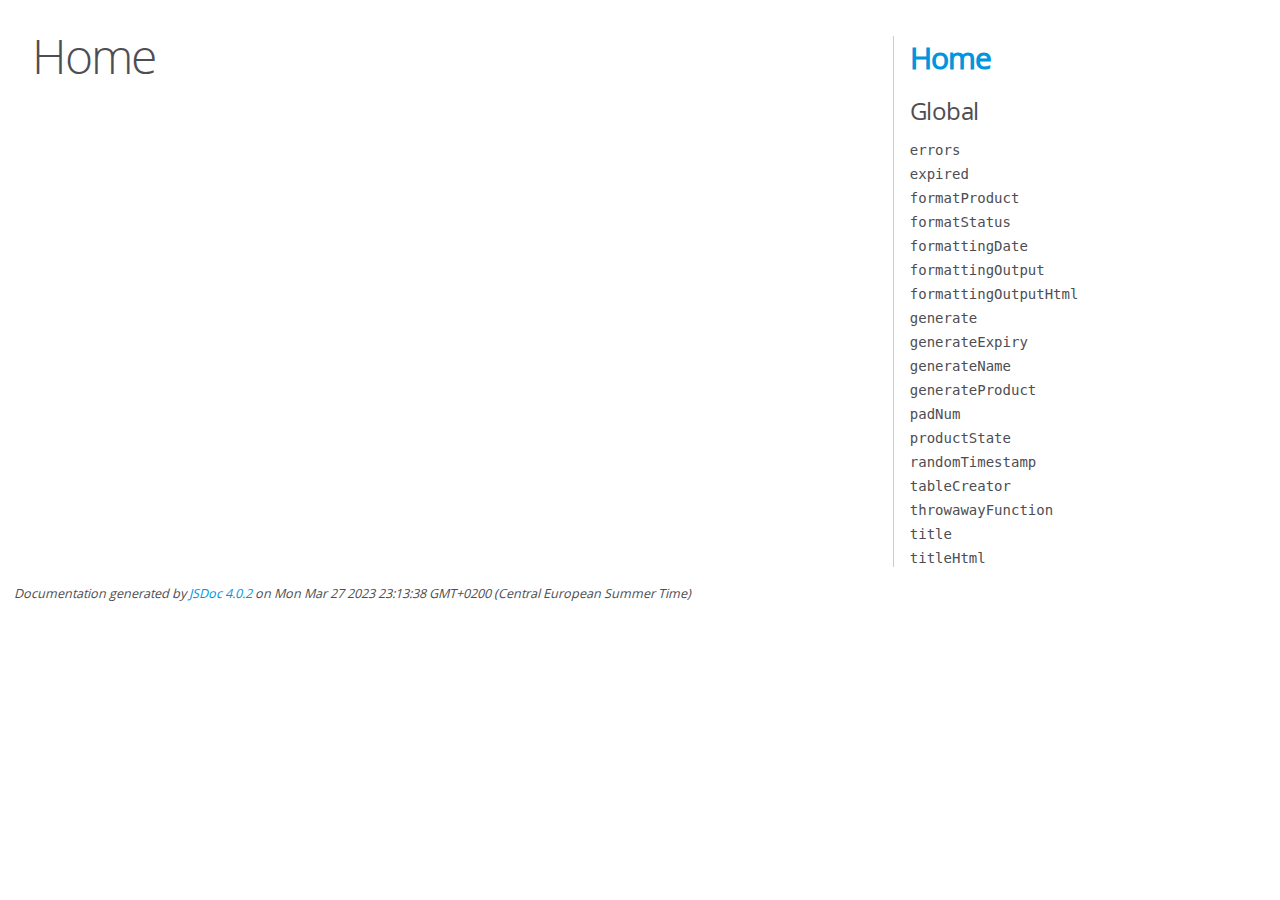
<file: JSDoc/index.html>
<!DOCTYPE html>
<html lang="en">
<head>
    <meta charset="utf-8">
    <title>JSDoc: Home</title>

    <script src="scripts/prettify/prettify.js"> </script>
    <script src="scripts/prettify/lang-css.js"> </script>
    <!--[if lt IE 9]>
      <script src="//html5shiv.googlecode.com/svn/trunk/html5.js"></script>
    <![endif]-->
    <link type="text/css" rel="stylesheet" href="styles/prettify-tomorrow.css">
    <link type="text/css" rel="stylesheet" href="styles/jsdoc-default.css">
</head>

<body>

<div id="main">

    <h1 class="page-title">Home</h1>

    



    


    <h3> </h3>










    









</div>

<nav>
    <h2><a href="index.html">Home</a></h2><h3>Global</h3><ul><li><a href="global.html#errors">errors</a></li><li><a href="global.html#expired">expired</a></li><li><a href="global.html#formatProduct">formatProduct</a></li><li><a href="global.html#formatStatus">formatStatus</a></li><li><a href="global.html#formattingDate">formattingDate</a></li><li><a href="global.html#formattingOutput">formattingOutput</a></li><li><a href="global.html#formattingOutputHtml">formattingOutputHtml</a></li><li><a href="global.html#generate">generate</a></li><li><a href="global.html#generateExpiry">generateExpiry</a></li><li><a href="global.html#generateName">generateName</a></li><li><a href="global.html#generateProduct">generateProduct</a></li><li><a href="global.html#padNum">padNum</a></li><li><a href="global.html#productState">productState</a></li><li><a href="global.html#randomTimestamp">randomTimestamp</a></li><li><a href="global.html#tableCreator">tableCreator</a></li><li><a href="global.html#throwawayFunction">throwawayFunction</a></li><li><a href="global.html#title">title</a></li><li><a href="global.html#titleHtml">titleHtml</a></li></ul>
</nav>

<br class="clear">

<footer>
    Documentation generated by <a href="https://github.com/jsdoc/jsdoc">JSDoc 4.0.2</a> on Mon Mar 27 2023 23:13:38 GMT+0200 (Central European Summer Time)
</footer>

<script> prettyPrint(); </script>
<script src="scripts/linenumber.js"> </script>
</body>
</html>
</file>
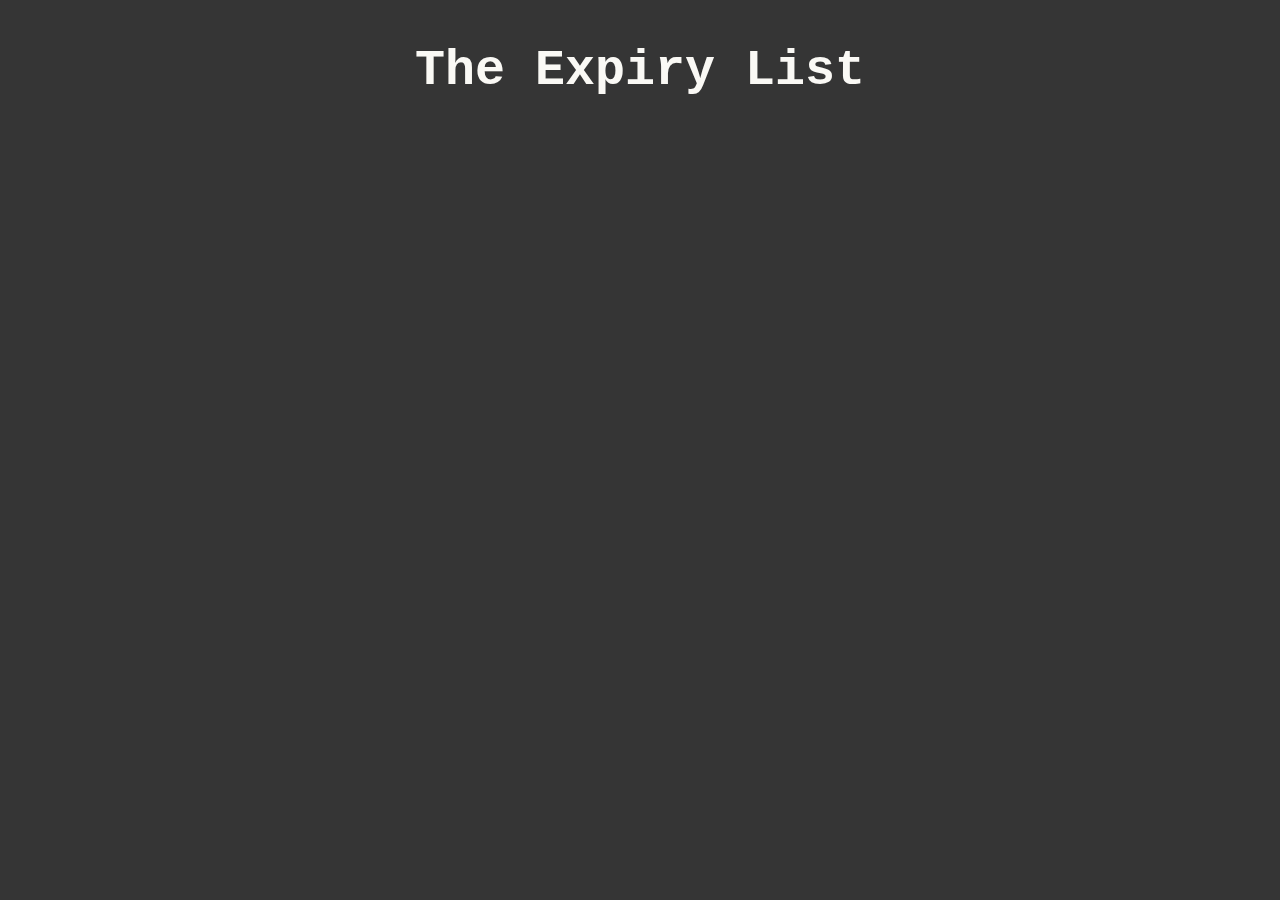
<file: progetto-01-main-1/index.html>
<!DOCTYPE html>
<html>

<head>
  <meta charset="utf-8">
  <meta name="viewport" content="width=device-width">
  <link rel="stylesheet" href="css/errors.css">
  <title>Supermarket</title>
</head>

<body>
  <!-- page content -->
  <div class="name-proj"> 
  </div>

  <div class="container"></div>

  <!-- end of body -->
  <script type="module" src="script/main.js"></script>
</body>

</html>
</file>
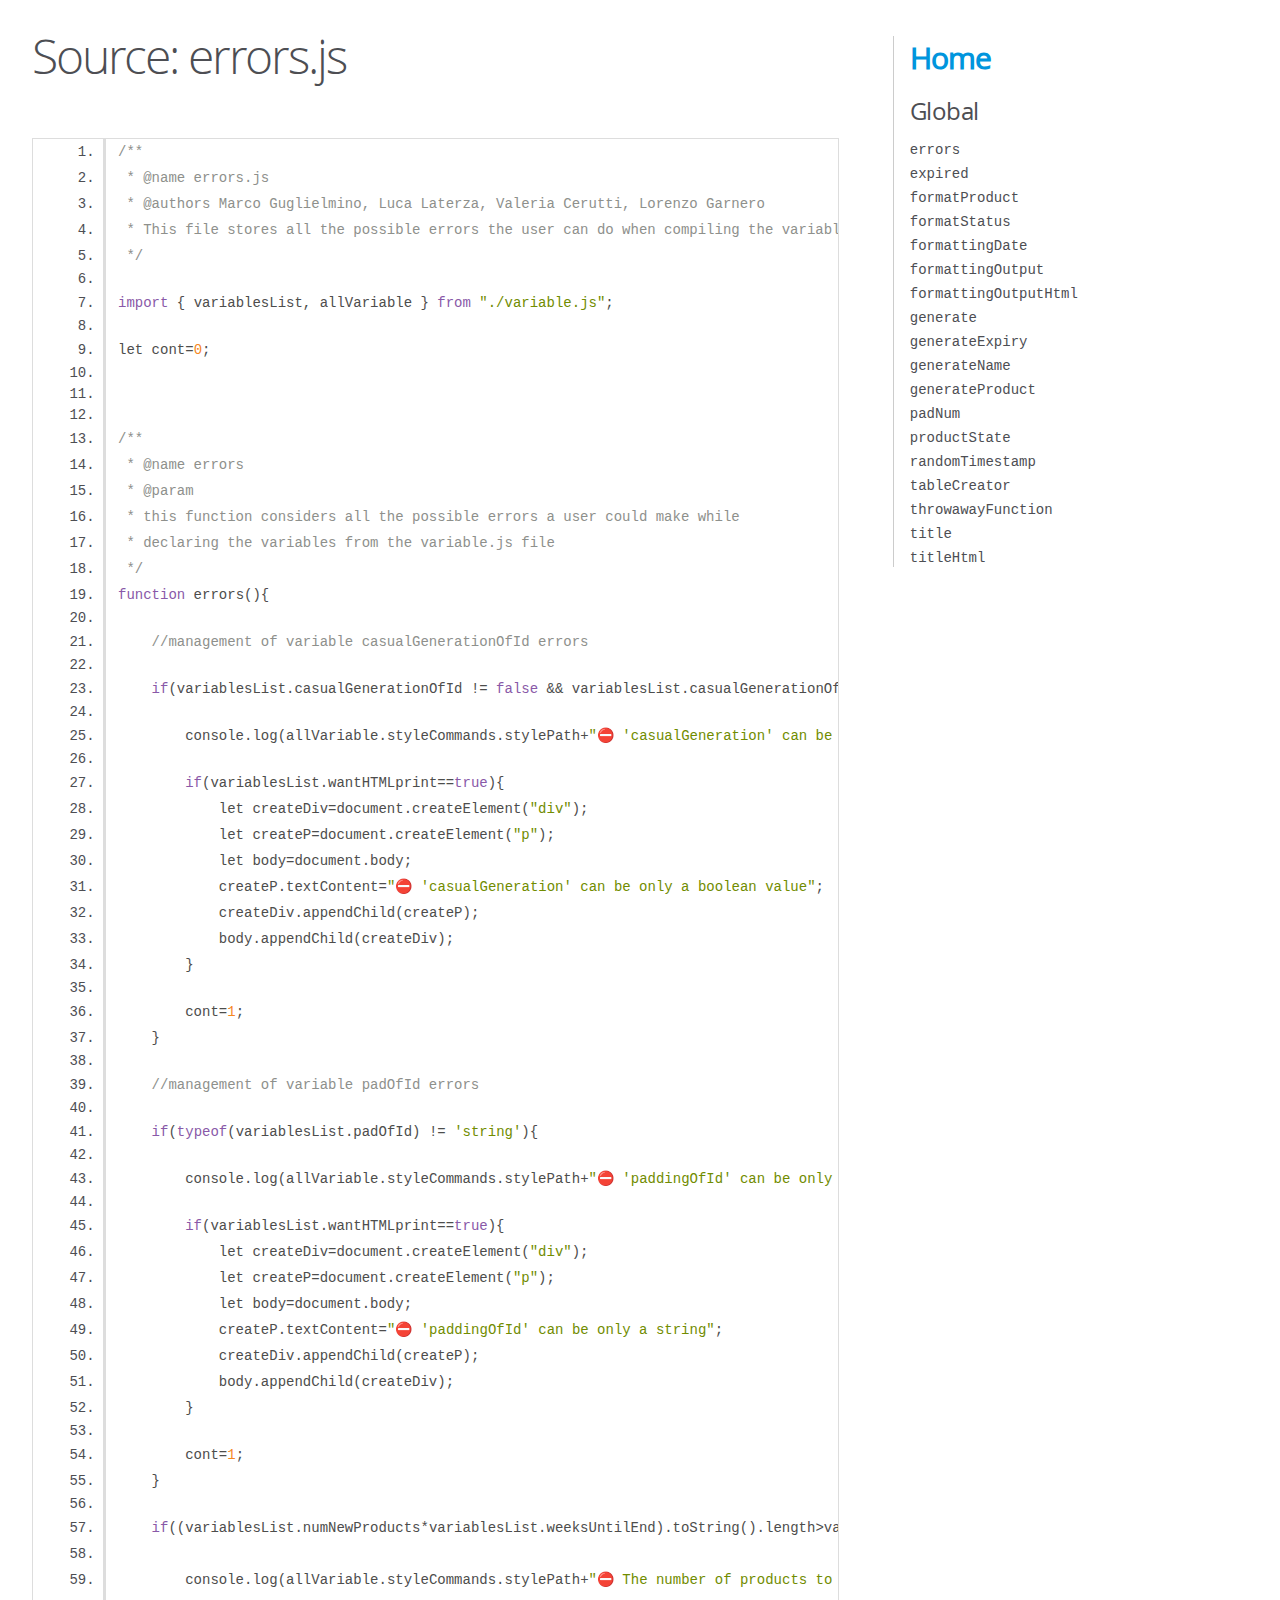
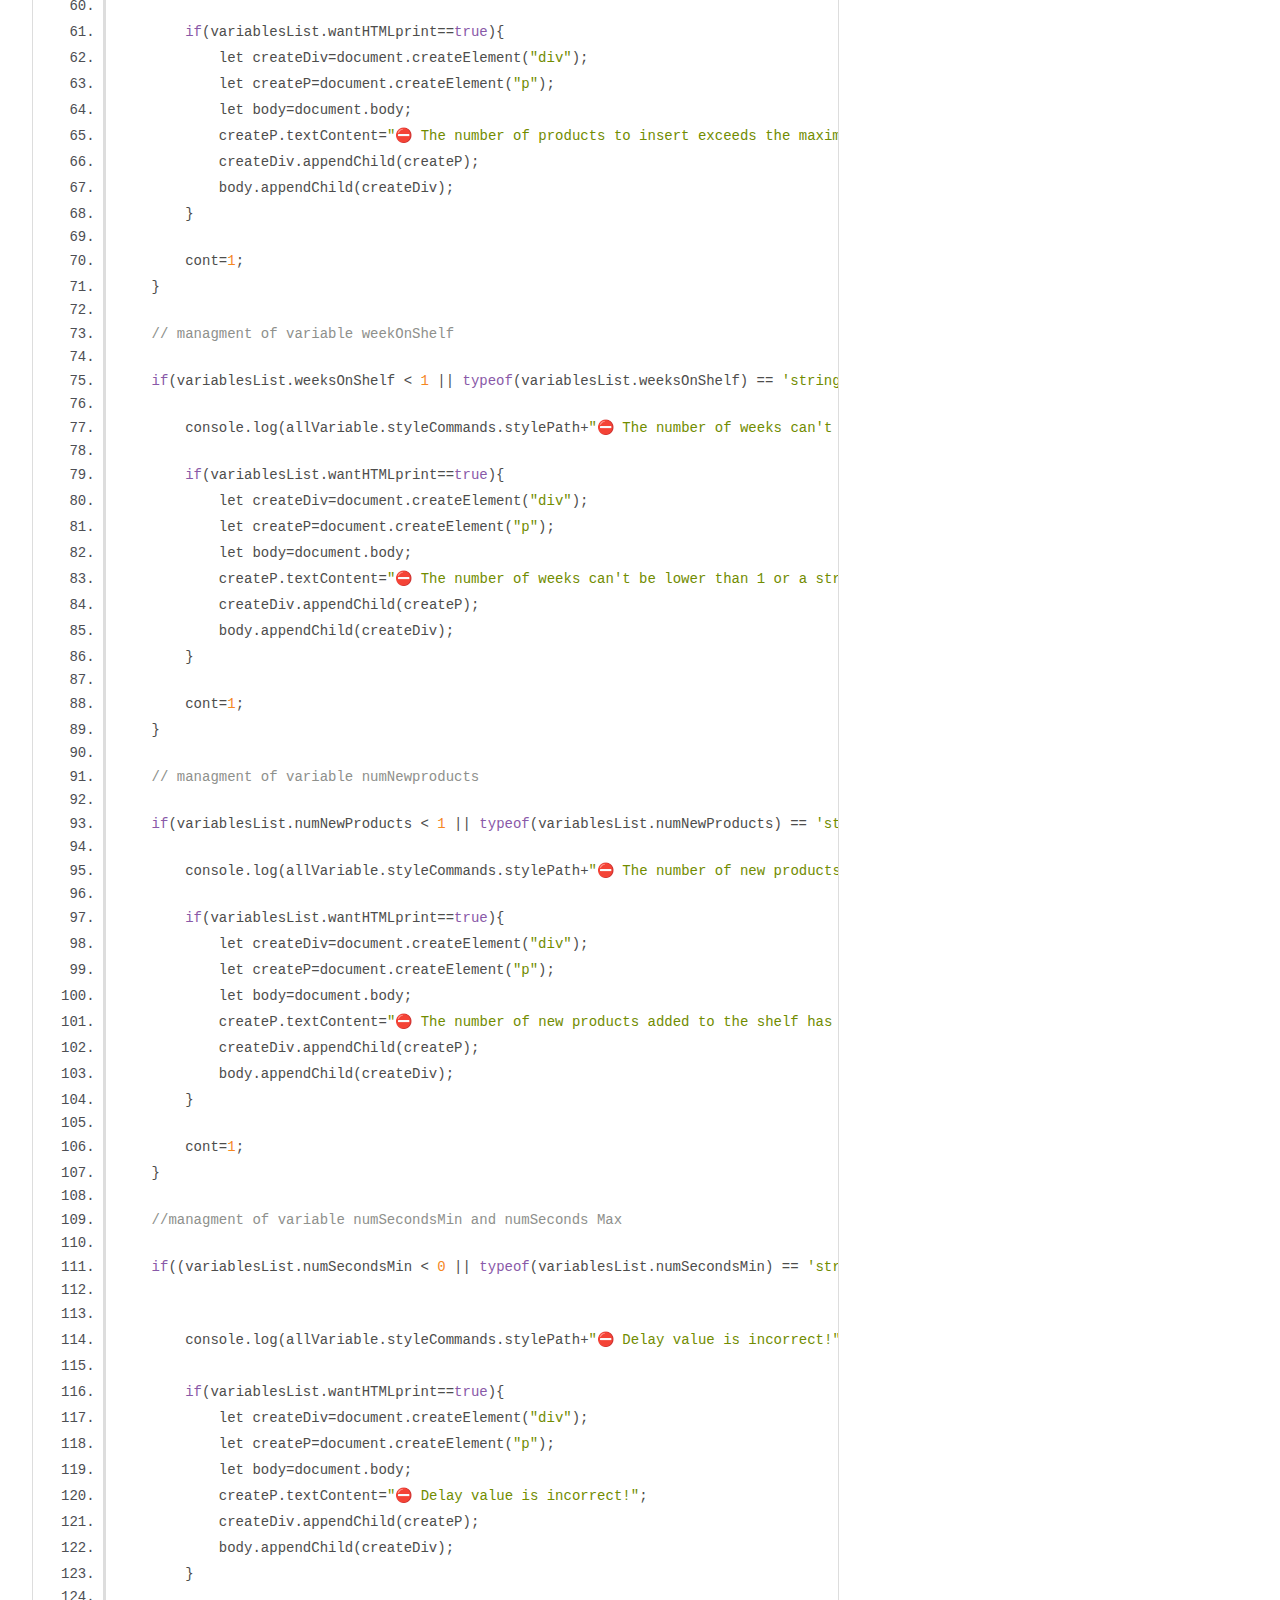
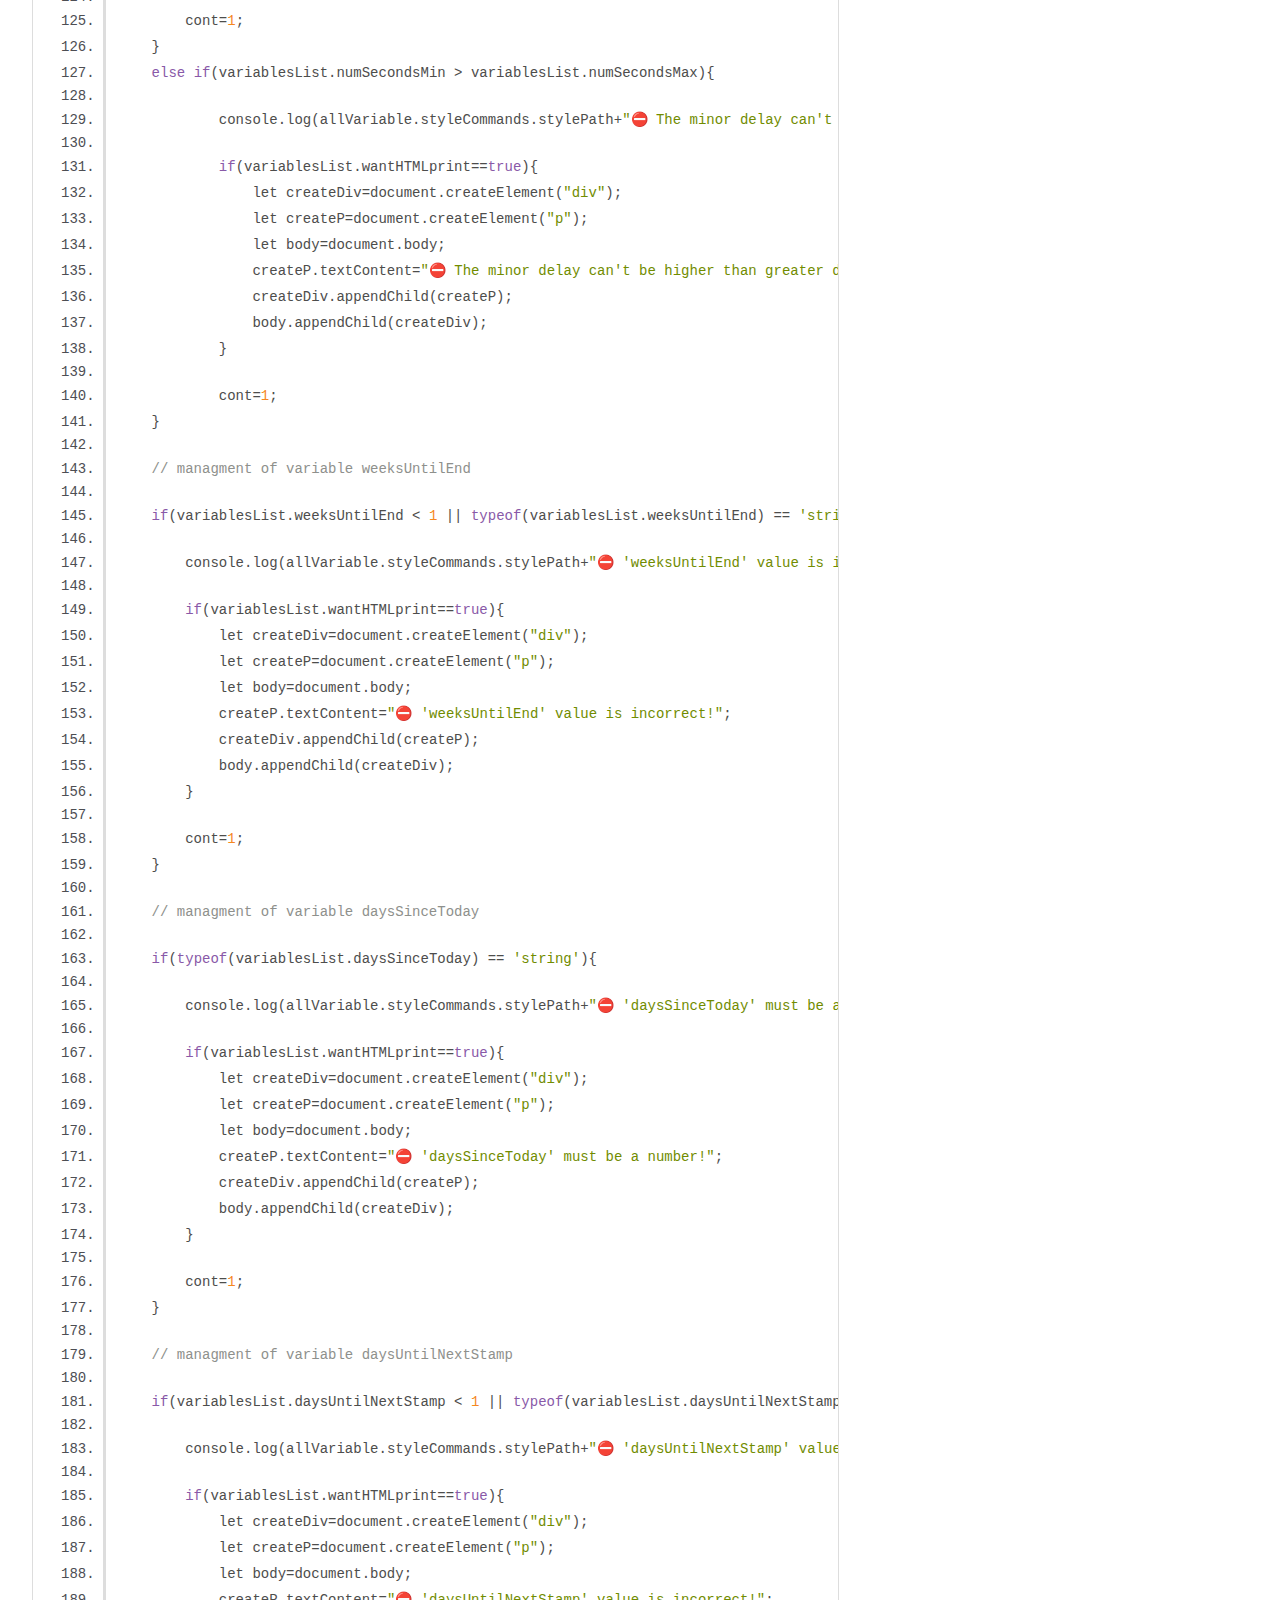
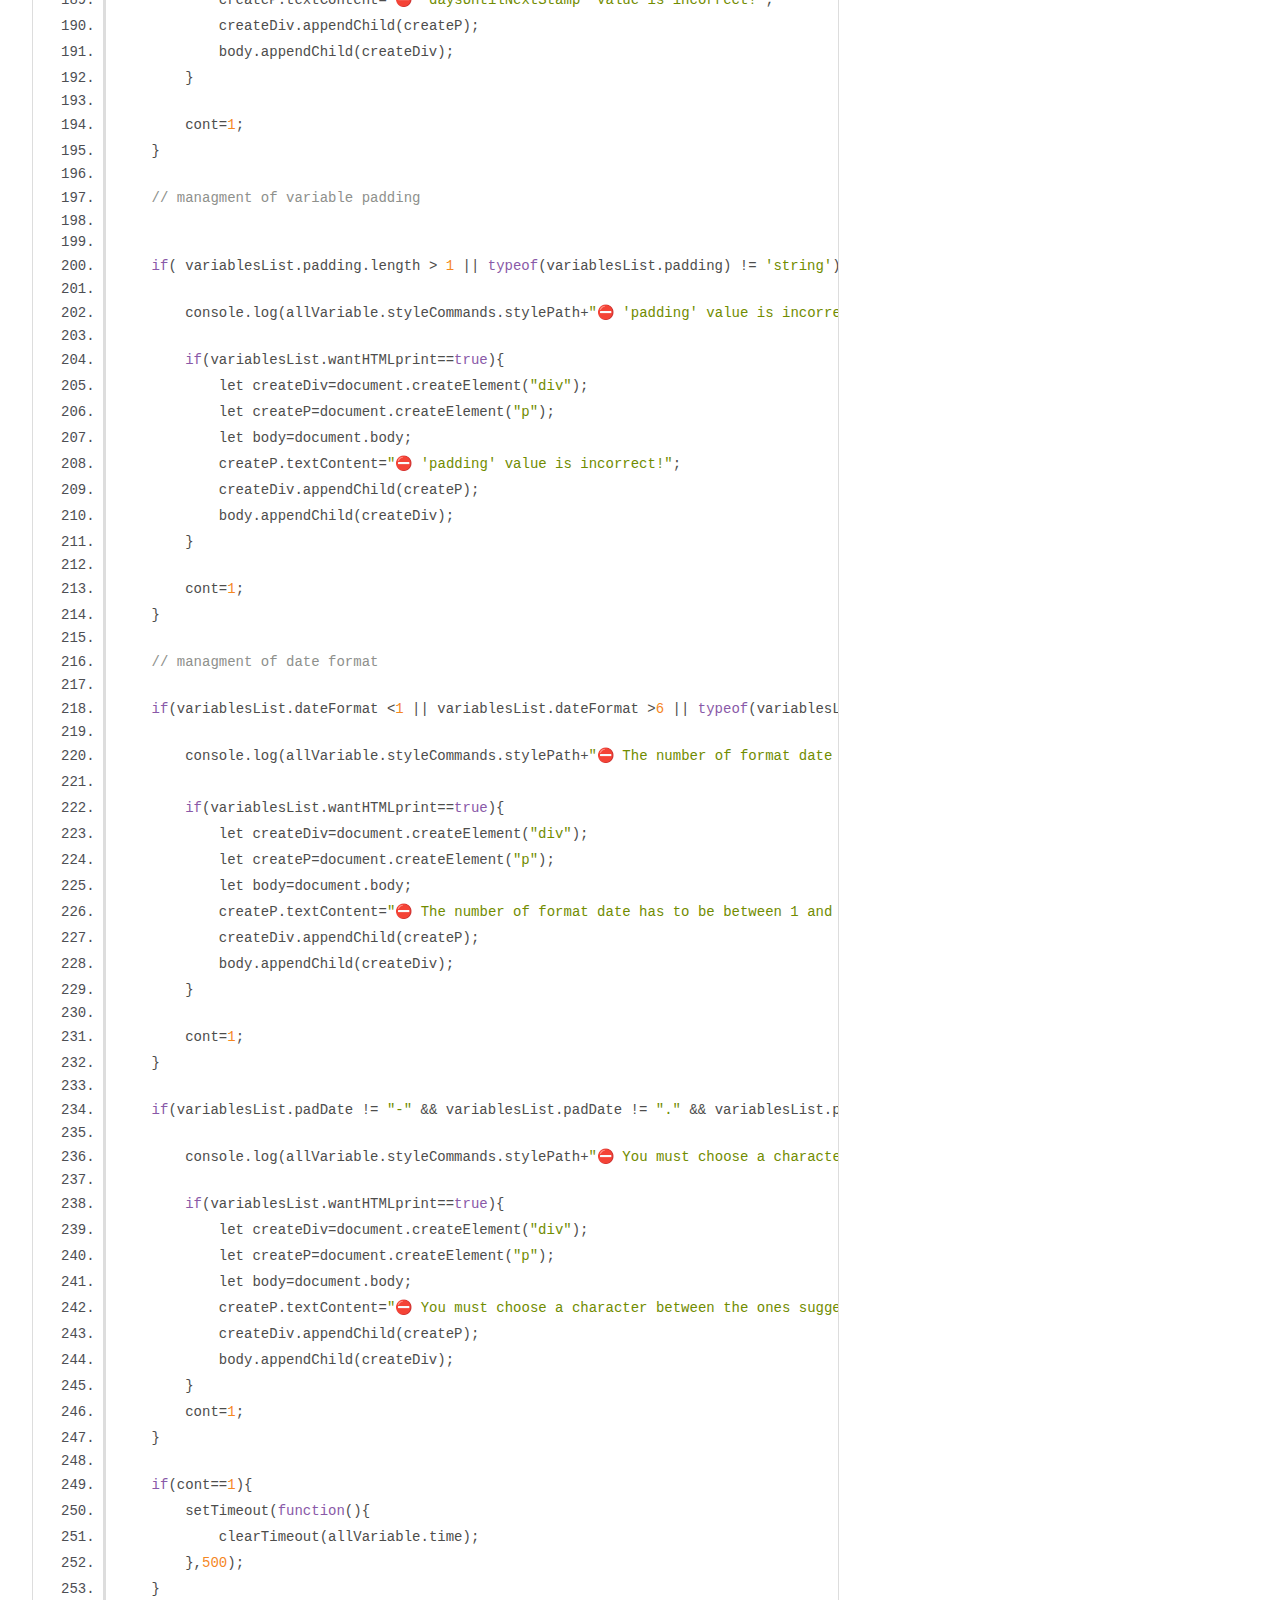
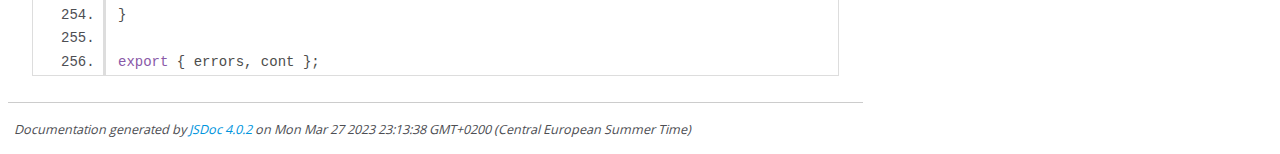
<file: JSDoc/errors.js.html>
<!DOCTYPE html>
<html lang="en">
<head>
    <meta charset="utf-8">
    <title>JSDoc: Source: errors.js</title>

    <script src="scripts/prettify/prettify.js"> </script>
    <script src="scripts/prettify/lang-css.js"> </script>
    <!--[if lt IE 9]>
      <script src="//html5shiv.googlecode.com/svn/trunk/html5.js"></script>
    <![endif]-->
    <link type="text/css" rel="stylesheet" href="styles/prettify-tomorrow.css">
    <link type="text/css" rel="stylesheet" href="styles/jsdoc-default.css">
</head>

<body>

<div id="main">

    <h1 class="page-title">Source: errors.js</h1>

    



    
    <section>
        <article>
            <pre class="prettyprint source linenums"><code>/**
 * @name errors.js
 * @authors Marco Guglielmino, Luca Laterza, Valeria Cerutti, Lorenzo Garnero
 * This file stores all the possible errors the user can do when compiling the variables.js file
 */

import { variablesList, allVariable } from "./variable.js";

let cont=0;



/**
 * @name errors
 * @param
 * this function considers all the possible errors a user could make while
 * declaring the variables from the variable.js file
 */
function errors(){

    //management of variable casualGenerationOfId errors

    if(variablesList.casualGenerationOfId != false &amp;&amp; variablesList.casualGenerationOfId != true){

        console.log(allVariable.styleCommands.stylePath+"⛔ 'casualGeneration' can be only a boolean value", allVariable.styleCommands.styleExpired);

        if(variablesList.wantHTMLprint==true){
            let createDiv=document.createElement("div");
            let createP=document.createElement("p");
            let body=document.body;
            createP.textContent="⛔ 'casualGeneration' can be only a boolean value";
            createDiv.appendChild(createP);
            body.appendChild(createDiv);
        }

        cont=1;
    }

    //management of variable padOfId errors

    if(typeof(variablesList.padOfId) != 'string'){

        console.log(allVariable.styleCommands.stylePath+"⛔ 'paddingOfId' can be only a string", allVariable.styleCommands.styleExpired);

        if(variablesList.wantHTMLprint==true){
            let createDiv=document.createElement("div");
            let createP=document.createElement("p");
            let body=document.body;
            createP.textContent="⛔ 'paddingOfId' can be only a string";
            createDiv.appendChild(createP);
            body.appendChild(createDiv);
        }

        cont=1;
    }

    if((variablesList.numNewProducts*variablesList.weeksUntilEnd).toString().length>variablesList.padOfId.length){
        
        console.log(allVariable.styleCommands.stylePath+"⛔ The number of products to insert exceeds the maximum capacity of the ids", allVariable.styleCommands.styleExpired);
           
        if(variablesList.wantHTMLprint==true){
            let createDiv=document.createElement("div");
            let createP=document.createElement("p");
            let body=document.body;
            createP.textContent="⛔ The number of products to insert exceeds the maximum capacity of the ids";
            createDiv.appendChild(createP);
            body.appendChild(createDiv);
        }

        cont=1;
    }

    // managment of variable weekOnShelf

    if(variablesList.weeksOnShelf &lt; 1 || typeof(variablesList.weeksOnShelf) == 'string'){

        console.log(allVariable.styleCommands.stylePath+"⛔ The number of weeks can't be lower than 1 or a string", allVariable.styleCommands.styleExpired);

        if(variablesList.wantHTMLprint==true){
            let createDiv=document.createElement("div");
            let createP=document.createElement("p");
            let body=document.body;
            createP.textContent="⛔ The number of weeks can't be lower than 1 or a string";
            createDiv.appendChild(createP);
            body.appendChild(createDiv);
        }

        cont=1;
    }

    // managment of variable numNewproducts

    if(variablesList.numNewProducts &lt; 1 || typeof(variablesList.numNewProducts) == 'string'){

        console.log(allVariable.styleCommands.stylePath+"⛔ The number of new products added to the shelf has to be at least 1 or a string", allVariable.styleCommands.styleExpired);

        if(variablesList.wantHTMLprint==true){
            let createDiv=document.createElement("div");
            let createP=document.createElement("p");
            let body=document.body;
            createP.textContent="⛔ The number of new products added to the shelf has to be at least 1 or a string";
            createDiv.appendChild(createP);
            body.appendChild(createDiv);
        }

        cont=1;
    }

    //managment of variable numSecondsMin and numSeconds Max

    if((variablesList.numSecondsMin &lt; 0 || typeof(variablesList.numSecondsMin) == 'string') || (variablesList.numSecondsMax &lt; 0 || typeof(variablesList.numSecondsMax) == 'string')){

        
        console.log(allVariable.styleCommands.stylePath+"⛔ Delay value is incorrect!", allVariable.styleCommands.styleExpired);
            
        if(variablesList.wantHTMLprint==true){
            let createDiv=document.createElement("div");
            let createP=document.createElement("p");
            let body=document.body;
            createP.textContent="⛔ Delay value is incorrect!";
            createDiv.appendChild(createP);
            body.appendChild(createDiv);
        }

        cont=1;
    }
    else if(variablesList.numSecondsMin > variablesList.numSecondsMax){

            console.log(allVariable.styleCommands.stylePath+"⛔ The minor delay can't be higher than greater delay", allVariable.styleCommands.styleExpired);

            if(variablesList.wantHTMLprint==true){
                let createDiv=document.createElement("div");
                let createP=document.createElement("p");
                let body=document.body;
                createP.textContent="⛔ The minor delay can't be higher than greater delay";
                createDiv.appendChild(createP);
                body.appendChild(createDiv);
            }

            cont=1;
    }

    // managment of variable weeksUntilEnd

    if(variablesList.weeksUntilEnd &lt; 1 || typeof(variablesList.weeksUntilEnd) == 'string'){

        console.log(allVariable.styleCommands.stylePath+"⛔ 'weeksUntilEnd' value is incorrect!", allVariable.styleCommands.styleExpired);

        if(variablesList.wantHTMLprint==true){
            let createDiv=document.createElement("div");
            let createP=document.createElement("p");
            let body=document.body;
            createP.textContent="⛔ 'weeksUntilEnd' value is incorrect!";
            createDiv.appendChild(createP);
            body.appendChild(createDiv);
        }

        cont=1;
    }

    // managment of variable daysSinceToday

    if(typeof(variablesList.daysSinceToday) == 'string'){

        console.log(allVariable.styleCommands.stylePath+"⛔ 'daysSinceToday' must be a number!", allVariable.styleCommands.styleExpired);

        if(variablesList.wantHTMLprint==true){
            let createDiv=document.createElement("div");
            let createP=document.createElement("p");
            let body=document.body;
            createP.textContent="⛔ 'daysSinceToday' must be a number!";
            createDiv.appendChild(createP);
            body.appendChild(createDiv);
        }

        cont=1;
    }

    // managment of variable daysUntilNextStamp

    if(variablesList.daysUntilNextStamp &lt; 1 || typeof(variablesList.daysUntilNextStamp) == 'string'){

        console.log(allVariable.styleCommands.stylePath+"⛔ 'daysUntilNextStamp' value is incorrect!", allVariable.styleCommands.styleExpired);

        if(variablesList.wantHTMLprint==true){
            let createDiv=document.createElement("div");
            let createP=document.createElement("p");
            let body=document.body;
            createP.textContent="⛔ 'daysUntilNextStamp' value is incorrect!";
            createDiv.appendChild(createP);
            body.appendChild(createDiv);
        }

        cont=1;
    }

    // managment of variable padding


    if( variablesList.padding.length > 1 || typeof(variablesList.padding) != 'string'){

        console.log(allVariable.styleCommands.stylePath+"⛔ 'padding' value is incorrect!", allVariable.styleCommands.styleExpired);

        if(variablesList.wantHTMLprint==true){
            let createDiv=document.createElement("div");
            let createP=document.createElement("p");
            let body=document.body;
            createP.textContent="⛔ 'padding' value is incorrect!";
            createDiv.appendChild(createP);
            body.appendChild(createDiv);
        }

        cont=1;
    }

    // managment of date format

    if(variablesList.dateFormat &lt;1 || variablesList.dateFormat >6 || typeof(variablesList.dateFormat) == 'string'){

        console.log(allVariable.styleCommands.stylePath+"⛔ The number of format date has to be between 1 and 6 or a string!", allVariable.styleCommands.styleExpired);
        
        if(variablesList.wantHTMLprint==true){
            let createDiv=document.createElement("div");
            let createP=document.createElement("p");
            let body=document.body;
            createP.textContent="⛔ The number of format date has to be between 1 and 6 or a string!";
            createDiv.appendChild(createP);
            body.appendChild(createDiv);
        }

        cont=1;
    }

    if(variablesList.padDate != "-" &amp;&amp; variablesList.padDate != "." &amp;&amp; variablesList.padDate != "/") {

        console.log(allVariable.styleCommands.stylePath+"⛔ You must choose a character between the ones suggested", allVariable.styleCommands.styleExpired);

        if(variablesList.wantHTMLprint==true){
            let createDiv=document.createElement("div");
            let createP=document.createElement("p");
            let body=document.body;
            createP.textContent="⛔ You must choose a character between the ones suggested";
            createDiv.appendChild(createP);
            body.appendChild(createDiv);
        }
        cont=1;
    }

    if(cont==1){
        setTimeout(function(){
            clearTimeout(allVariable.time);
        },500); 
    }
}

export { errors, cont };</code></pre>
        </article>
    </section>




</div>

<nav>
    <h2><a href="index.html">Home</a></h2><h3>Global</h3><ul><li><a href="global.html#errors">errors</a></li><li><a href="global.html#expired">expired</a></li><li><a href="global.html#formatProduct">formatProduct</a></li><li><a href="global.html#formatStatus">formatStatus</a></li><li><a href="global.html#formattingDate">formattingDate</a></li><li><a href="global.html#formattingOutput">formattingOutput</a></li><li><a href="global.html#formattingOutputHtml">formattingOutputHtml</a></li><li><a href="global.html#generate">generate</a></li><li><a href="global.html#generateExpiry">generateExpiry</a></li><li><a href="global.html#generateName">generateName</a></li><li><a href="global.html#generateProduct">generateProduct</a></li><li><a href="global.html#padNum">padNum</a></li><li><a href="global.html#productState">productState</a></li><li><a href="global.html#randomTimestamp">randomTimestamp</a></li><li><a href="global.html#tableCreator">tableCreator</a></li><li><a href="global.html#throwawayFunction">throwawayFunction</a></li><li><a href="global.html#title">title</a></li><li><a href="global.html#titleHtml">titleHtml</a></li></ul>
</nav>

<br class="clear">

<footer>
    Documentation generated by <a href="https://github.com/jsdoc/jsdoc">JSDoc 4.0.2</a> on Mon Mar 27 2023 23:13:38 GMT+0200 (Central European Summer Time)
</footer>

<script> prettyPrint(); </script>
<script src="scripts/linenumber.js"> </script>
</body>
</html>
</file>
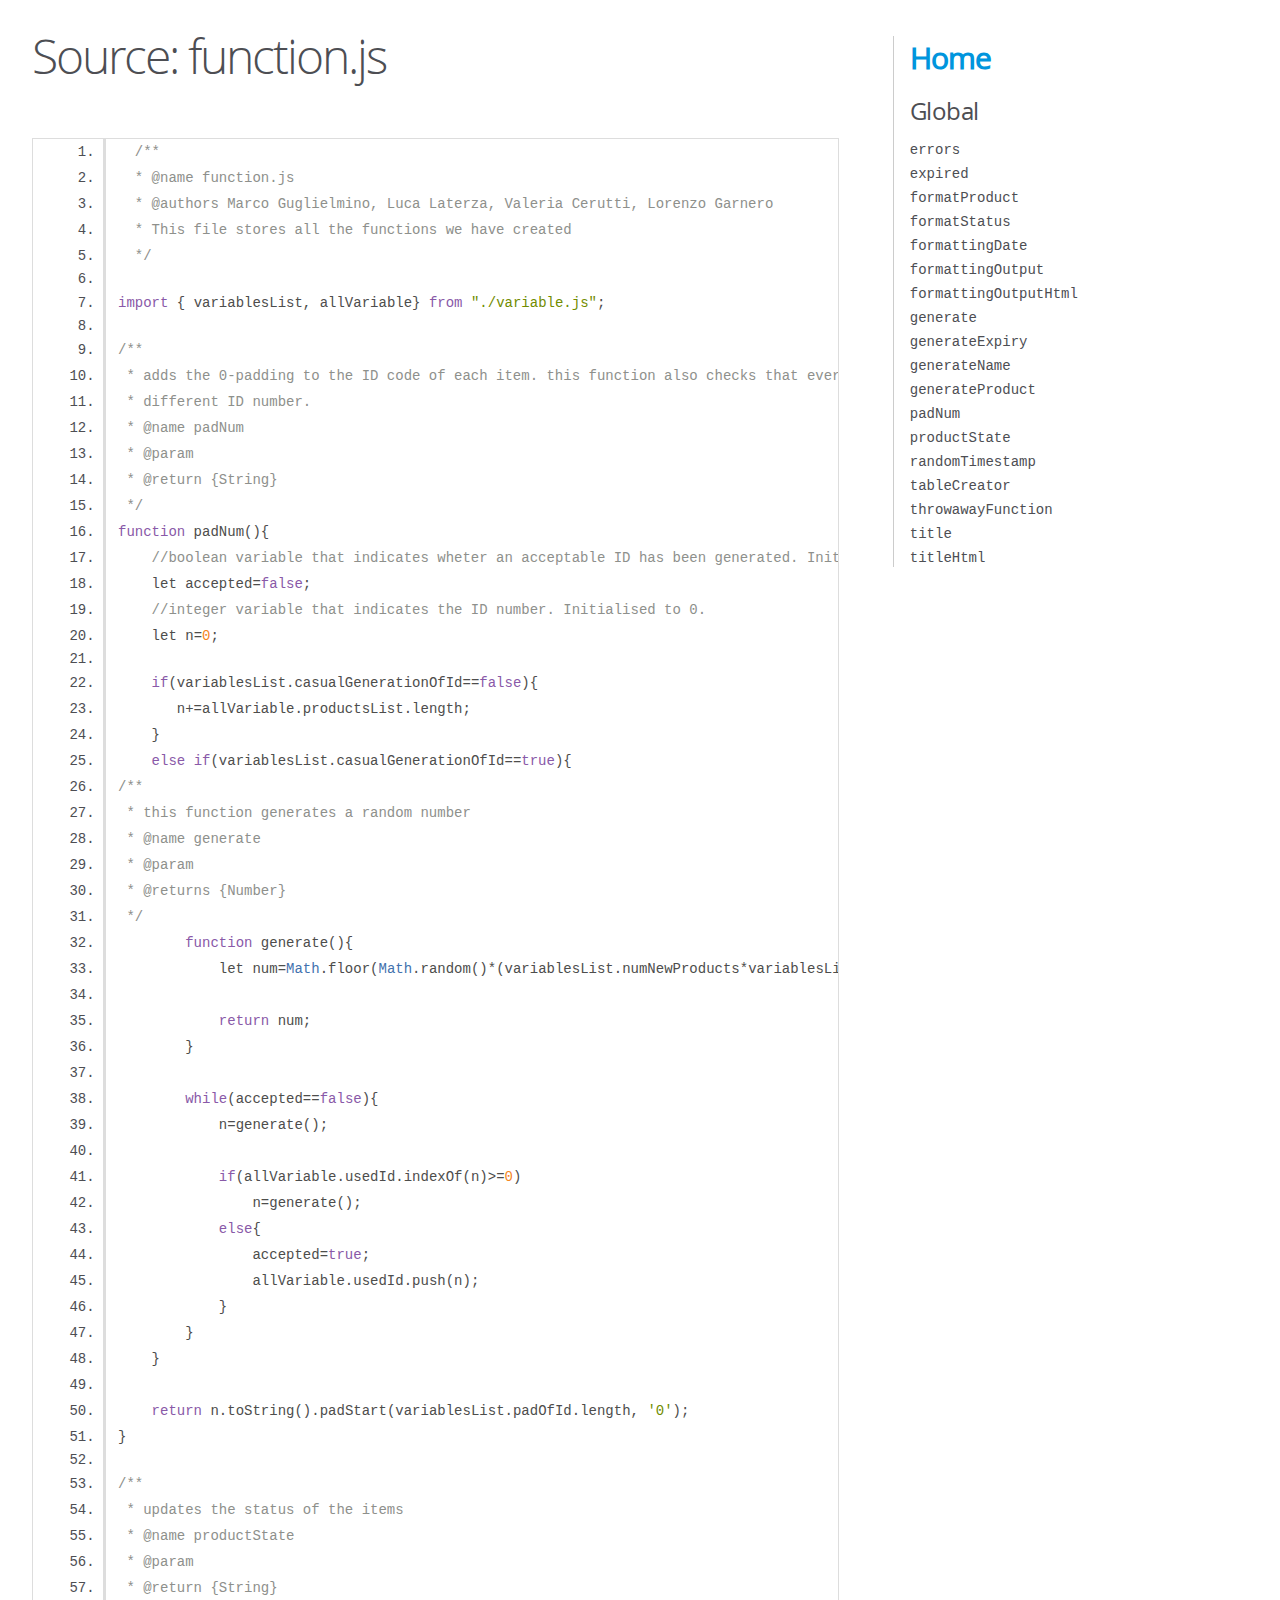
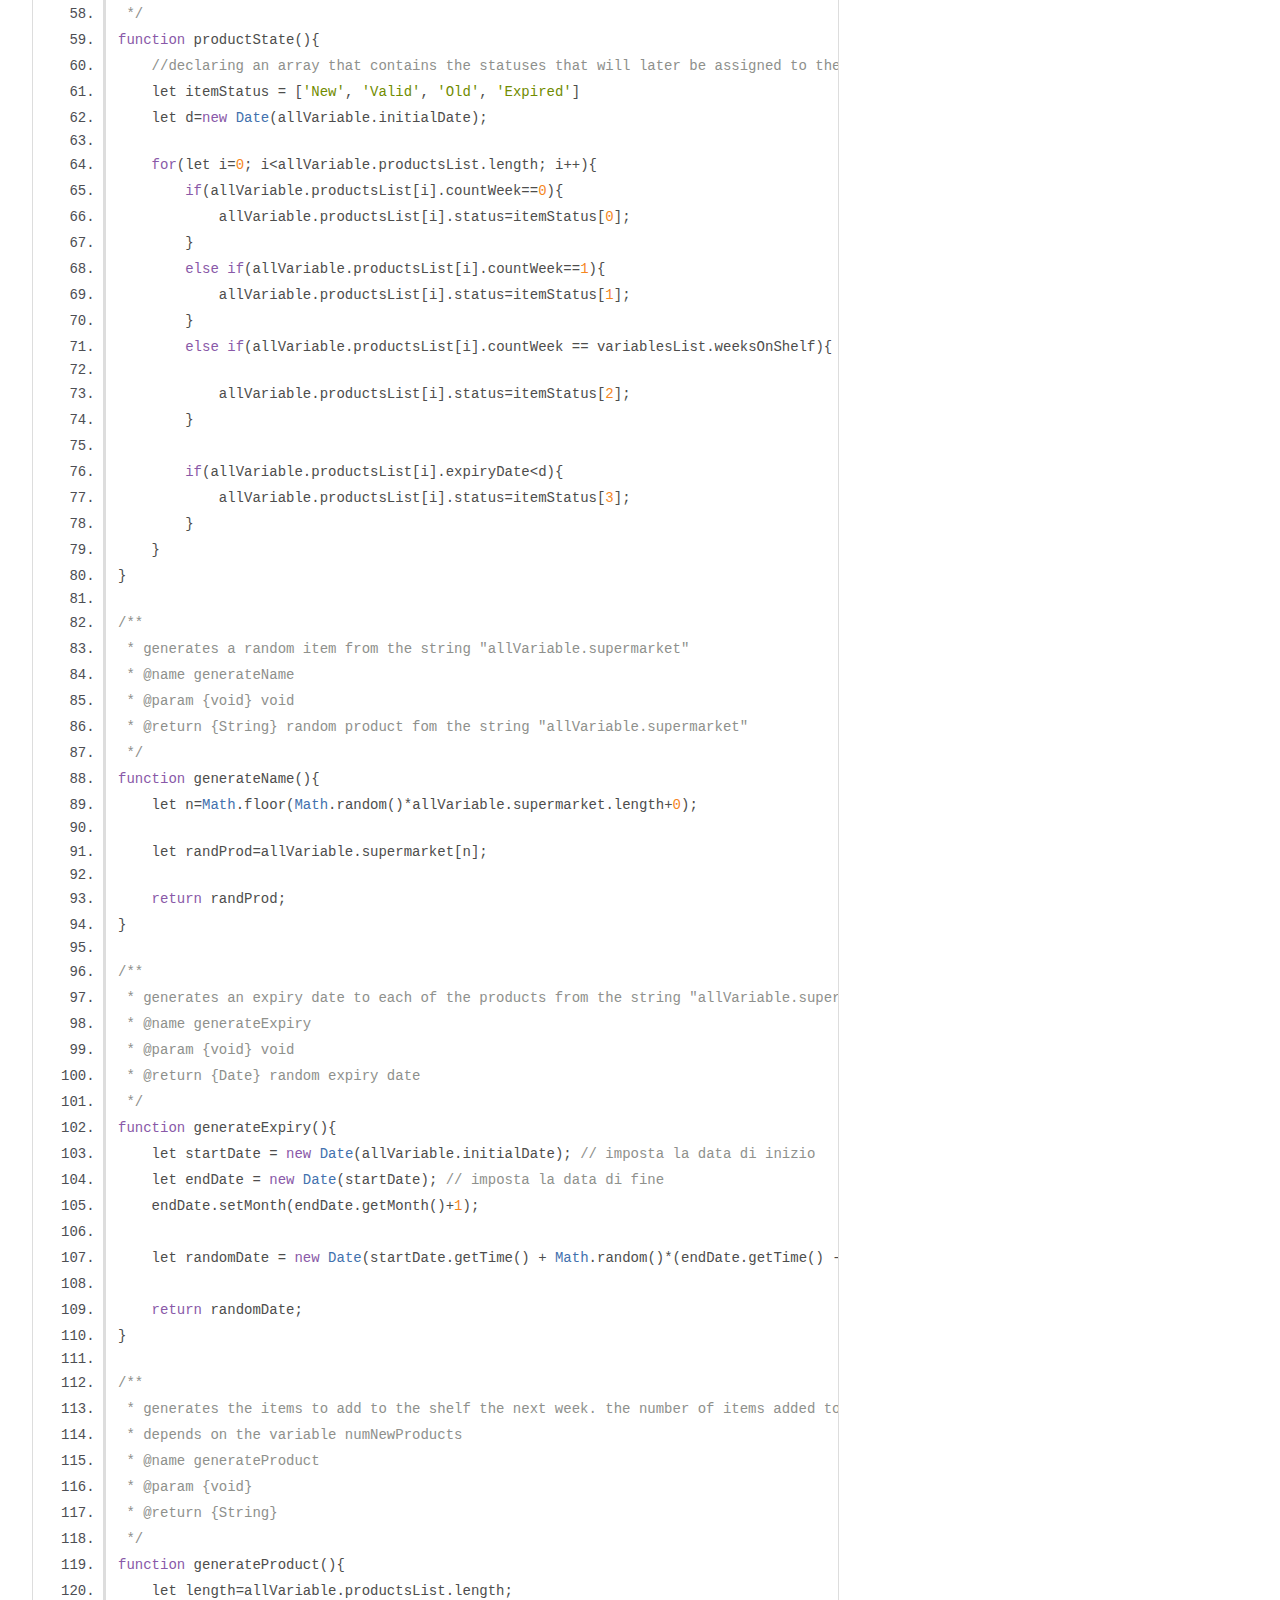
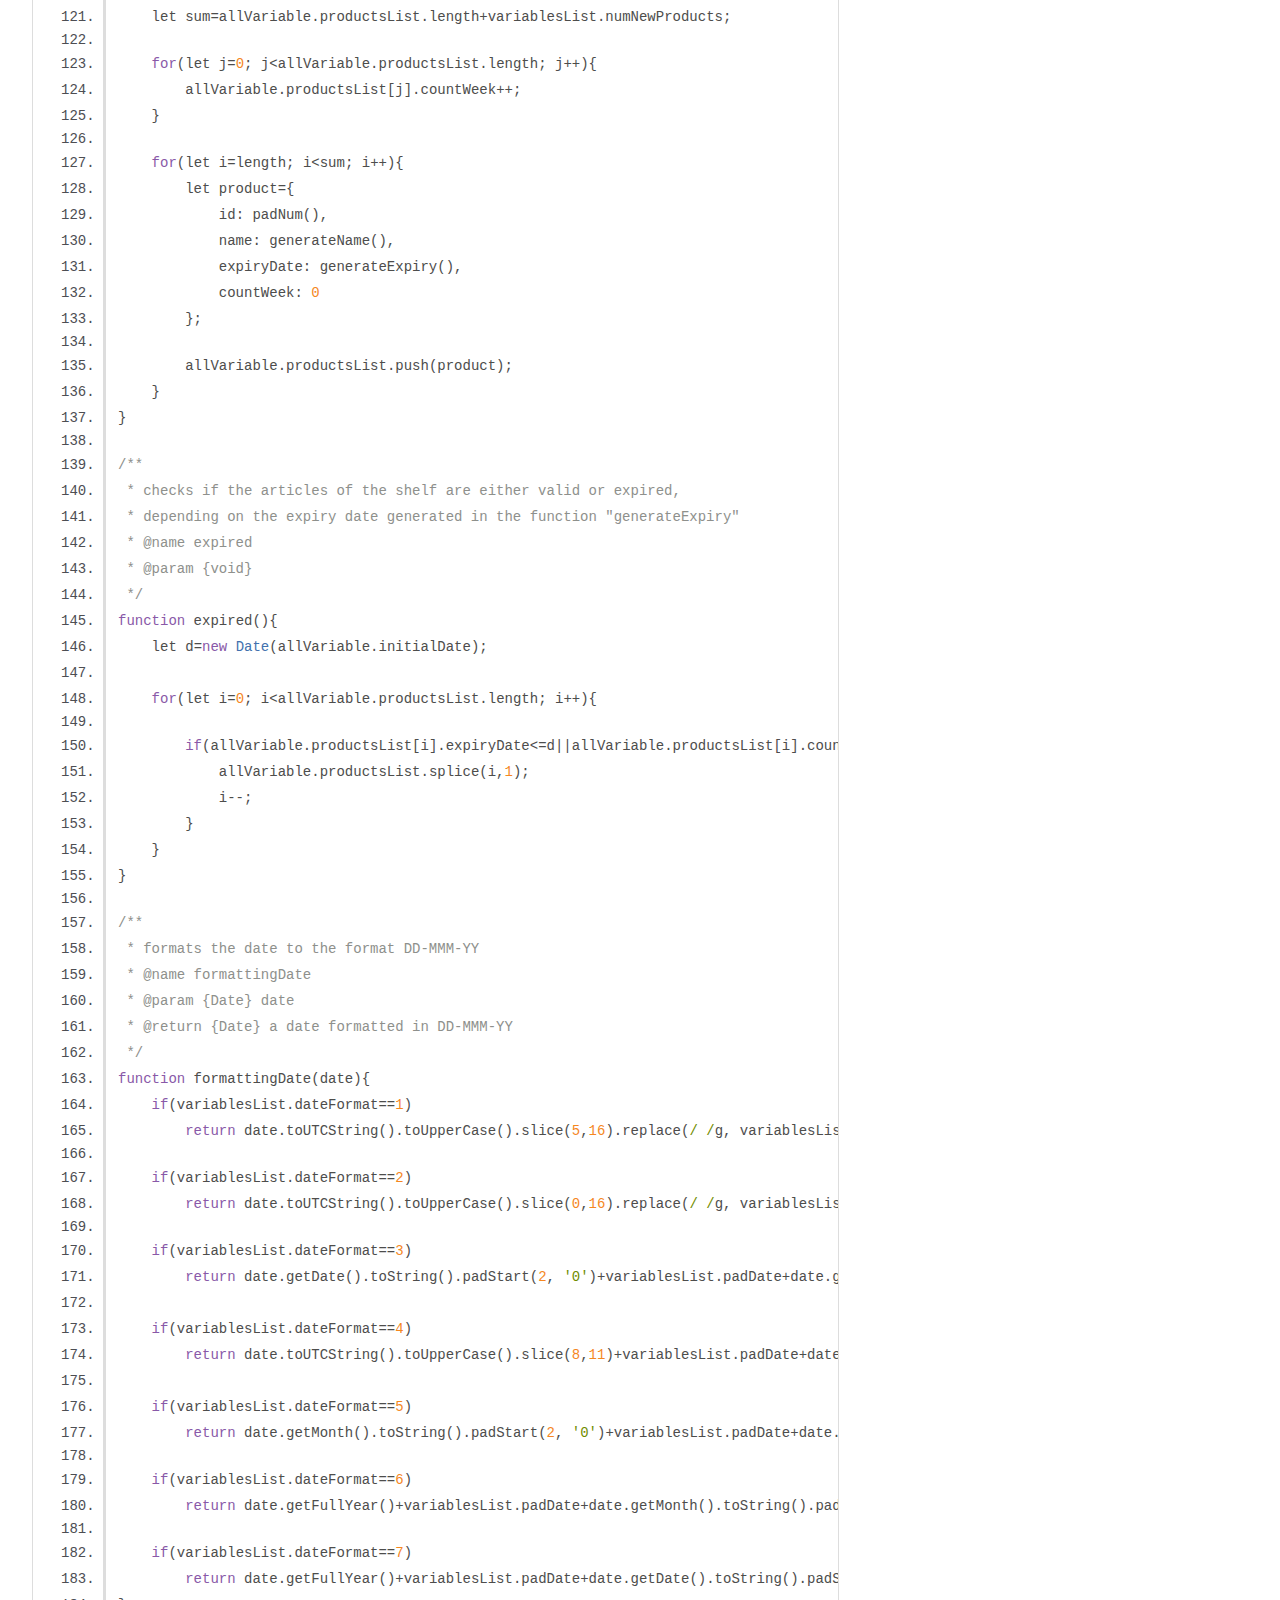
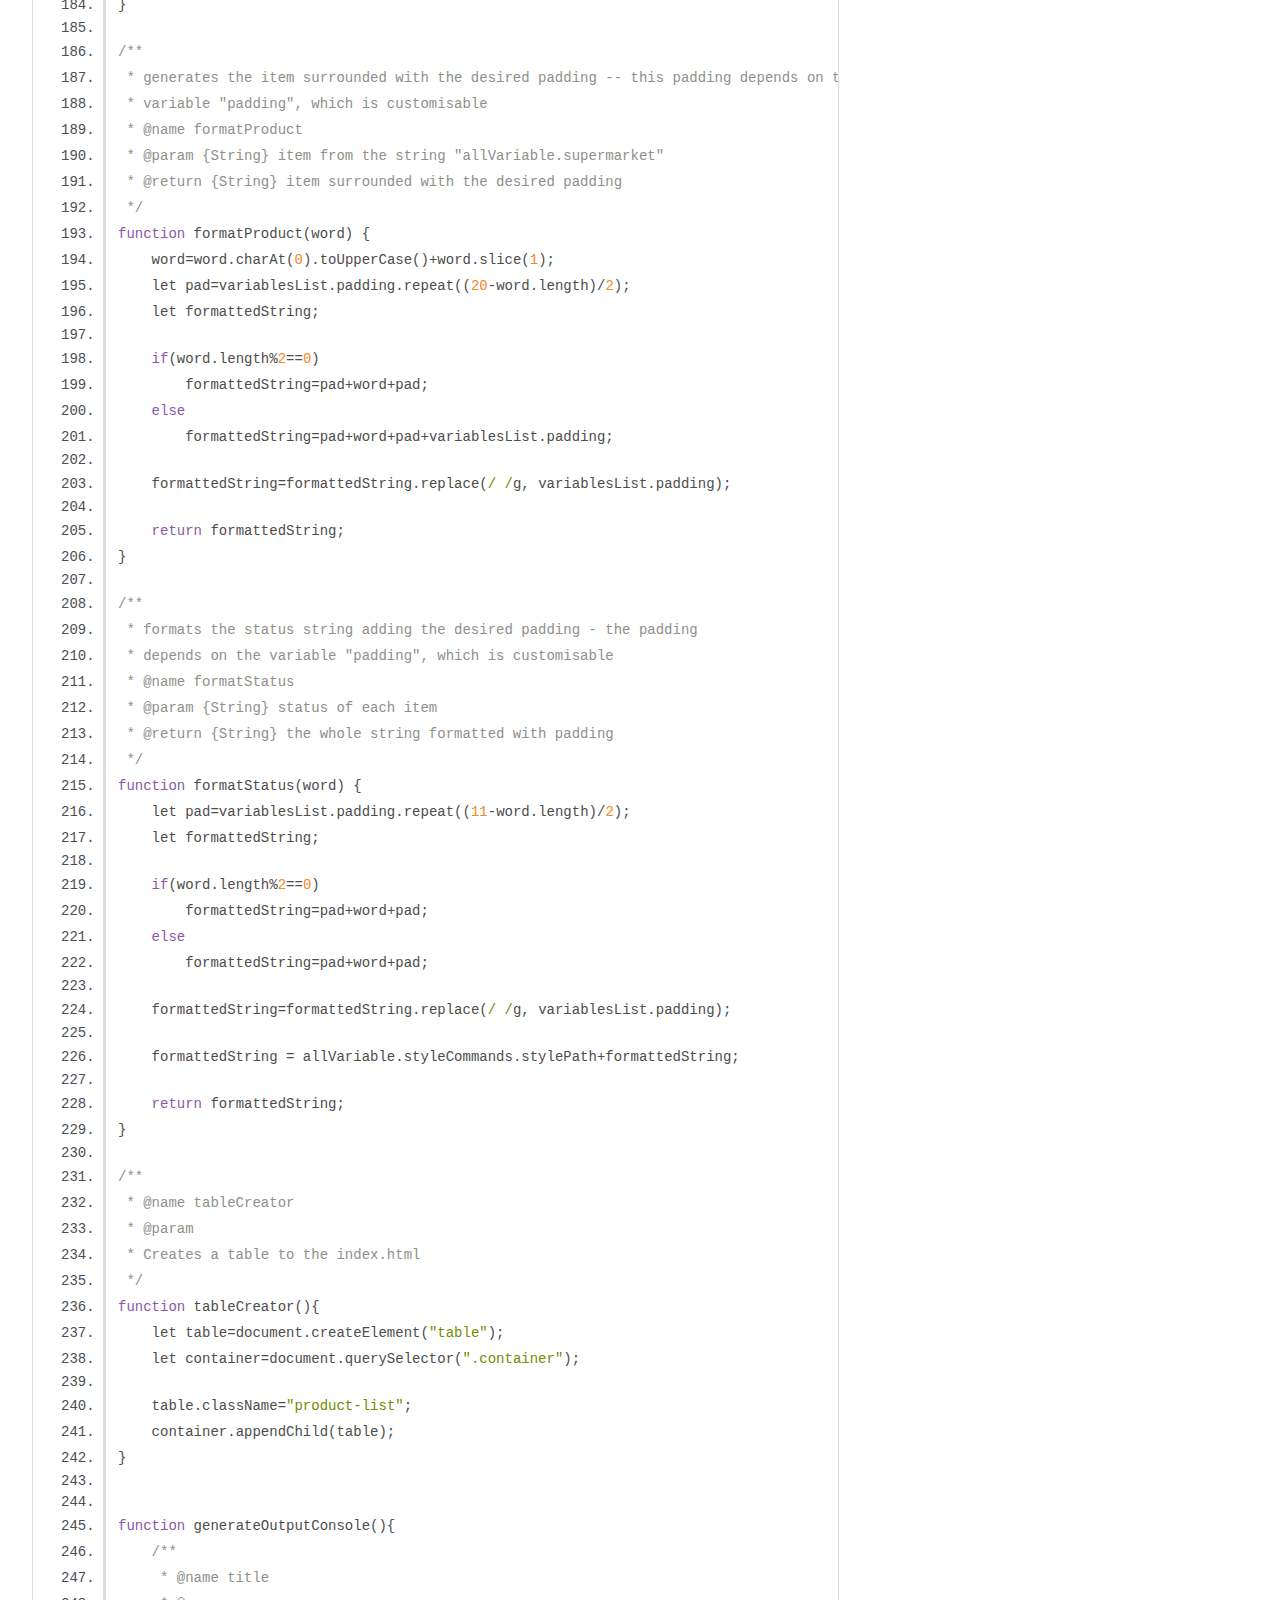
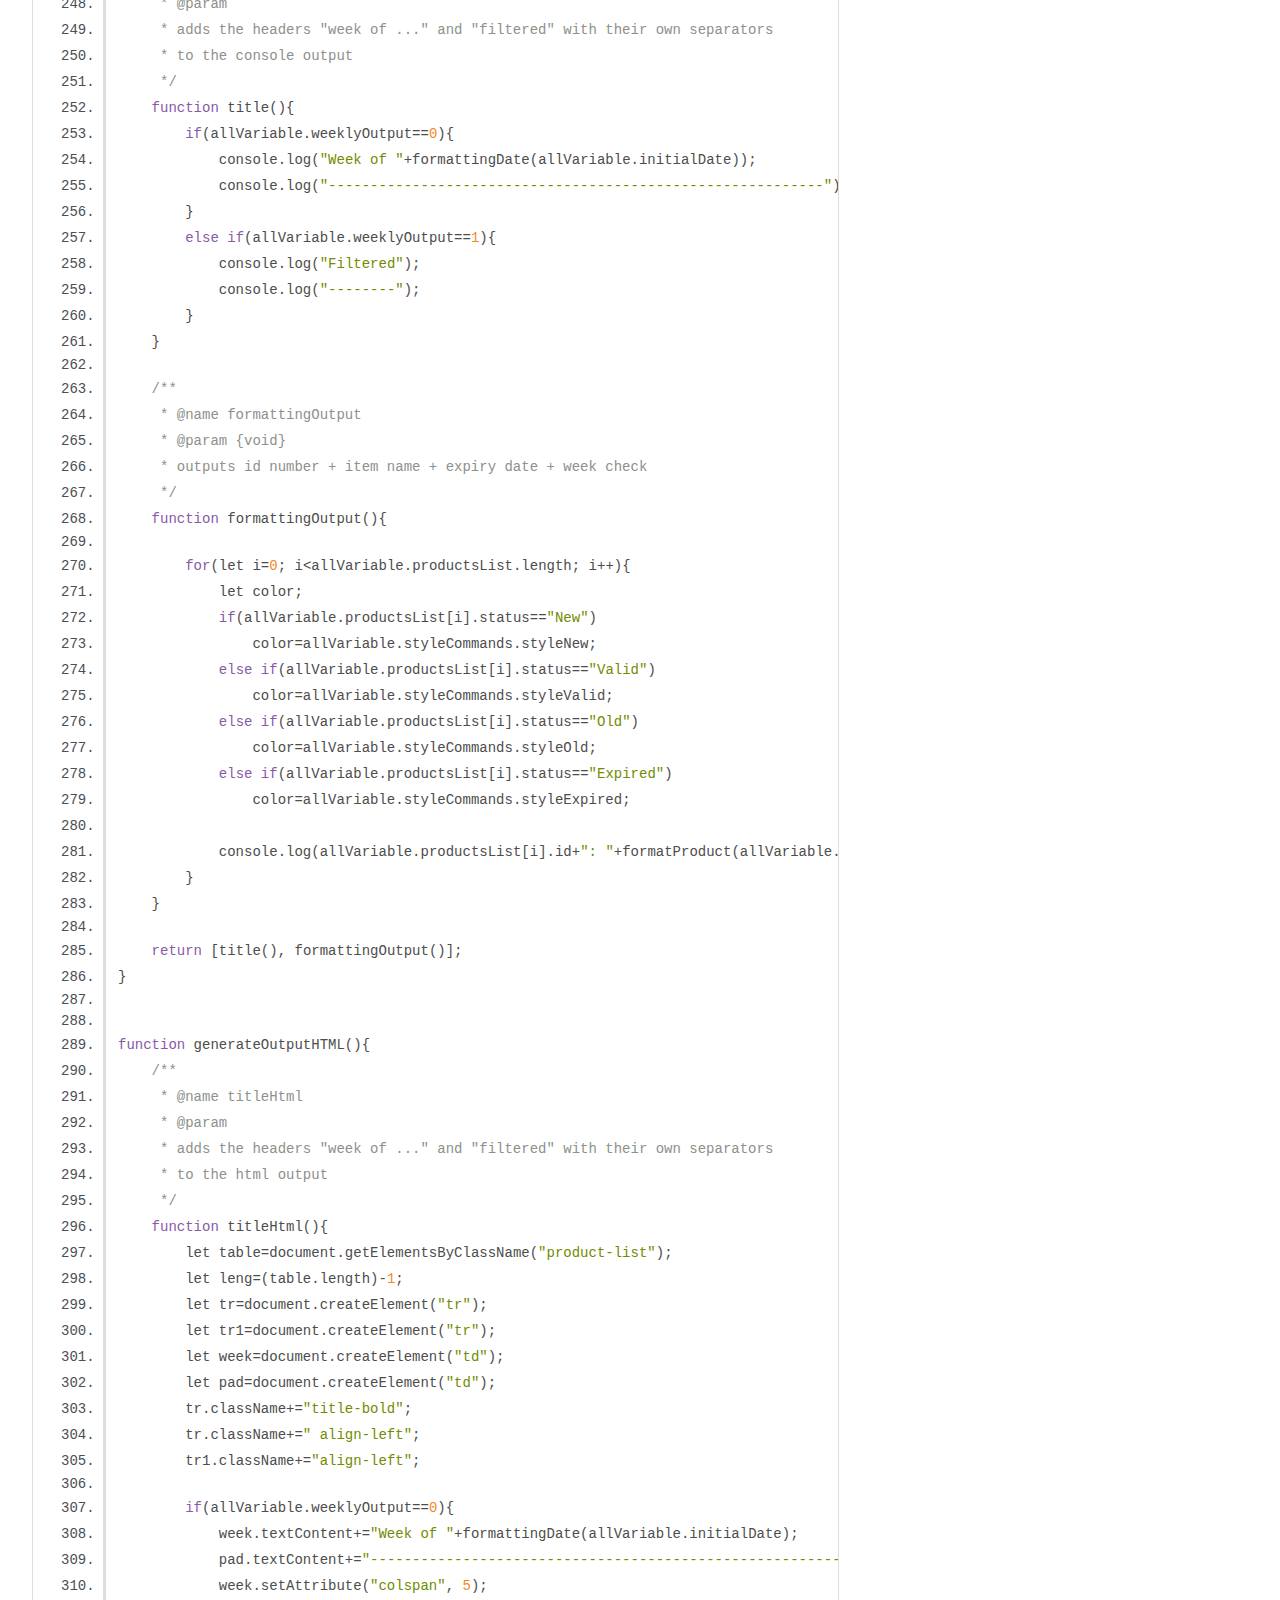
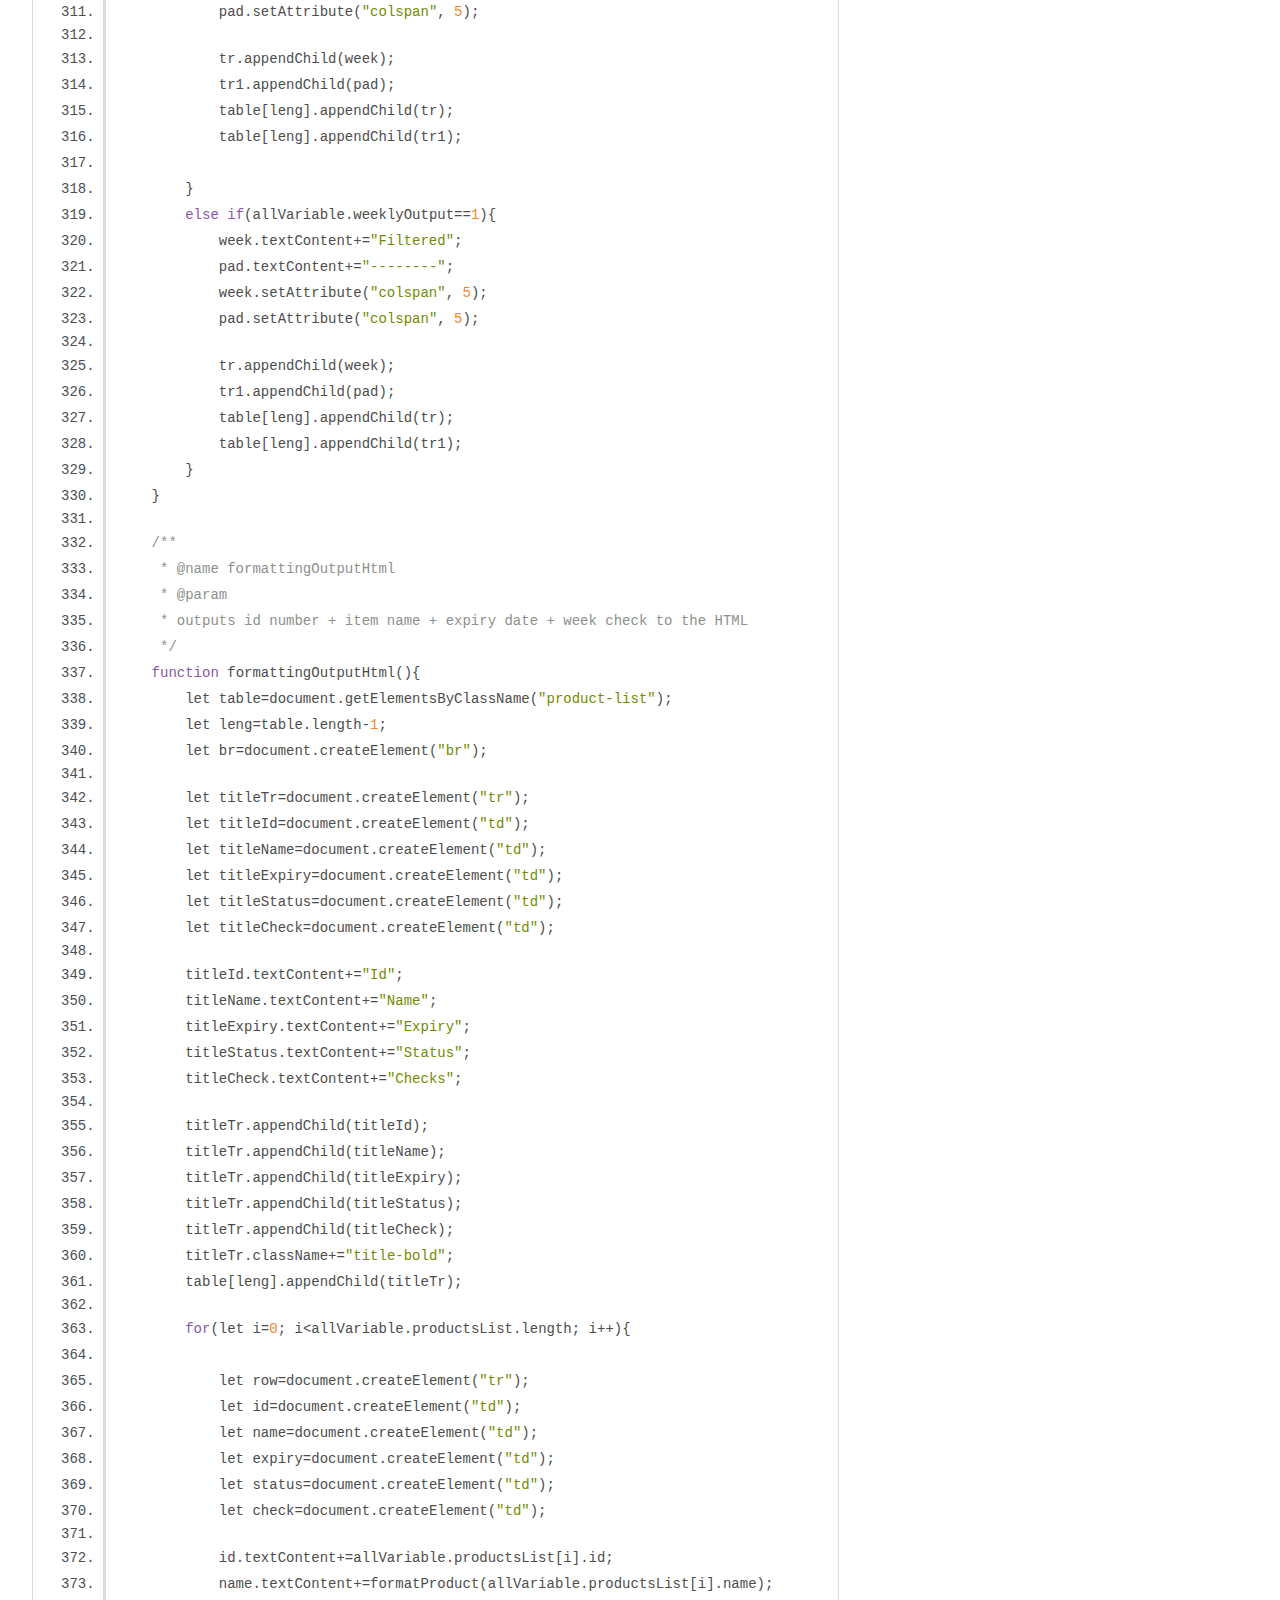
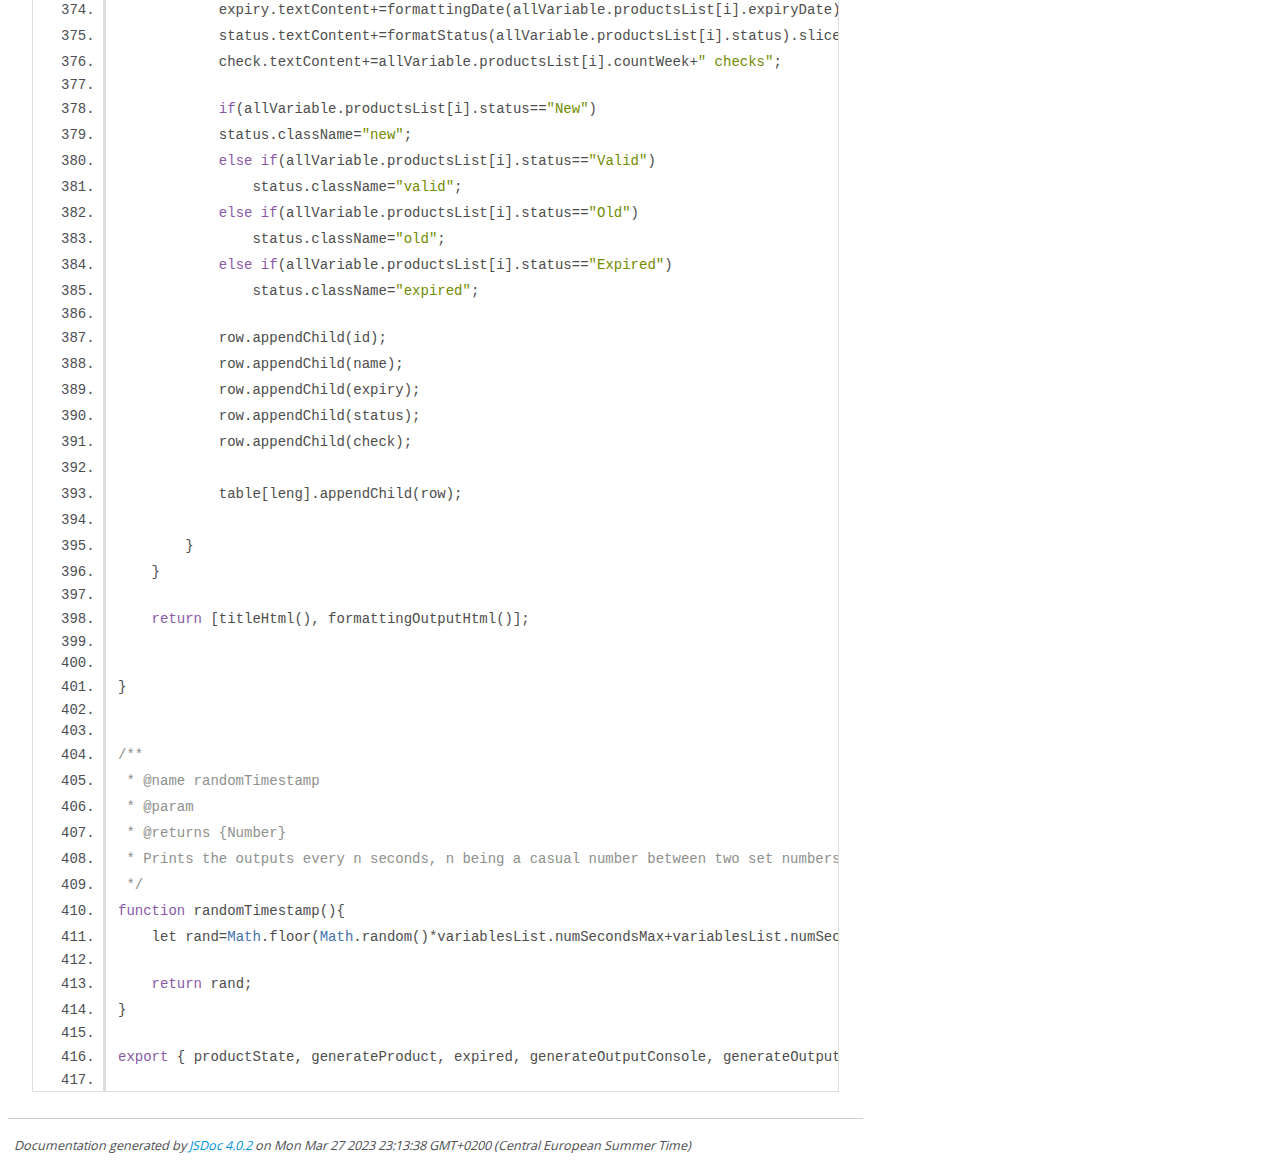
<file: JSDoc/function.js.html>
<!DOCTYPE html>
<html lang="en">
<head>
    <meta charset="utf-8">
    <title>JSDoc: Source: function.js</title>

    <script src="scripts/prettify/prettify.js"> </script>
    <script src="scripts/prettify/lang-css.js"> </script>
    <!--[if lt IE 9]>
      <script src="//html5shiv.googlecode.com/svn/trunk/html5.js"></script>
    <![endif]-->
    <link type="text/css" rel="stylesheet" href="styles/prettify-tomorrow.css">
    <link type="text/css" rel="stylesheet" href="styles/jsdoc-default.css">
</head>

<body>

<div id="main">

    <h1 class="page-title">Source: function.js</h1>

    



    
    <section>
        <article>
            <pre class="prettyprint source linenums"><code>  /**
  * @name function.js
  * @authors Marco Guglielmino, Luca Laterza, Valeria Cerutti, Lorenzo Garnero
  * This file stores all the functions we have created
  */

import { variablesList, allVariable} from "./variable.js";

/**
 * adds the 0-padding to the ID code of each item. this function also checks that every new item has a 
 * different ID number.
 * @name padNum
 * @param
 * @return {String}
 */
function padNum(){
    //boolean variable that indicates wheter an acceptable ID has been generated. Initialised to "false".
    let accepted=false;
    //integer variable that indicates the ID number. Initialised to 0.
    let n=0;

    if(variablesList.casualGenerationOfId==false){
       n+=allVariable.productsList.length;
    }
    else if(variablesList.casualGenerationOfId==true){
/**
 * this function generates a random number
 * @name generate
 * @param
 * @returns {Number}
 */
        function generate(){
            let num=Math.floor(Math.random()*(variablesList.numNewProducts*variablesList.weeksUntilEnd)+0);
    
            return num;
        }
        
        while(accepted==false){
            n=generate();
    
            if(allVariable.usedId.indexOf(n)>=0)
                n=generate();
            else{
                accepted=true;
                allVariable.usedId.push(n);
            }
        }    
    }
    
    return n.toString().padStart(variablesList.padOfId.length, '0');
}

/**
 * updates the status of the items
 * @name productState
 * @param 
 * @return {String}
 */
function productState(){
    //declaring an array that contains the statuses that will later be assigned to the items
    let itemStatus = ['New', 'Valid', 'Old', 'Expired']
    let d=new Date(allVariable.initialDate);

    for(let i=0; i&lt;allVariable.productsList.length; i++){
        if(allVariable.productsList[i].countWeek==0){
            allVariable.productsList[i].status=itemStatus[0];
        }
        else if(allVariable.productsList[i].countWeek==1){
            allVariable.productsList[i].status=itemStatus[1];
        }
        else if(allVariable.productsList[i].countWeek == variablesList.weeksOnShelf){

            allVariable.productsList[i].status=itemStatus[2];
        }
   
        if(allVariable.productsList[i].expiryDate&lt;d){
            allVariable.productsList[i].status=itemStatus[3];
        }
    }
}

/** 
 * generates a random item from the string "allVariable.supermarket"
 * @name generateName
 * @param {void} void
 * @return {String} random product fom the string "allVariable.supermarket"
 */
function generateName(){
    let n=Math.floor(Math.random()*allVariable.supermarket.length+0);

    let randProd=allVariable.supermarket[n];

    return randProd;
}

/**
 * generates an expiry date to each of the products from the string "allVariable.supermarket"
 * @name generateExpiry
 * @param {void} void
 * @return {Date} random expiry date
 */   
function generateExpiry(){
    let startDate = new Date(allVariable.initialDate); // imposta la data di inizio
    let endDate = new Date(startDate); // imposta la data di fine
    endDate.setMonth(endDate.getMonth()+1);
    
    let randomDate = new Date(startDate.getTime() + Math.random()*(endDate.getTime() - startDate.getTime())+0); // calcola una data casuale compresa tra la data di inizio e la data di fine
    
    return randomDate;
} 

/**
 * generates the items to add to the shelf the next week. the number of items added to the shelf
 * depends on the variable numNewProducts
 * @name generateProduct
 * @param {void}
 * @return {String}
 */
function generateProduct(){
    let length=allVariable.productsList.length;
    let sum=allVariable.productsList.length+variablesList.numNewProducts;

    for(let j=0; j&lt;allVariable.productsList.length; j++){
        allVariable.productsList[j].countWeek++;
    }

    for(let i=length; i&lt;sum; i++){
        let product={
            id: padNum(),
            name: generateName(),
            expiryDate: generateExpiry(),
            countWeek: 0
        };

        allVariable.productsList.push(product);
    }
} 

/**
 * checks if the articles of the shelf are either valid or expired, 
 * depending on the expiry date generated in the function "generateExpiry"
 * @name expired
 * @param {void}
 */
function expired(){
    let d=new Date(allVariable.initialDate);
    
    for(let i=0; i&lt;allVariable.productsList.length; i++){

        if(allVariable.productsList[i].expiryDate&lt;=d||allVariable.productsList[i].countWeek>=variablesList.weeksOnShelf){
            allVariable.productsList.splice(i,1);
            i--;
        }
    }
}

/**
 * formats the date to the format DD-MMM-YY
 * @name formattingDate
 * @param {Date} date
 * @return {Date} a date formatted in DD-MMM-YY
 */
function formattingDate(date){
    if(variablesList.dateFormat==1)
        return date.toUTCString().toUpperCase().slice(5,16).replace(/ /g, variablesList.padDate);

    if(variablesList.dateFormat==2)
        return date.toUTCString().toUpperCase().slice(0,16).replace(/ /g, variablesList.padDate).replace(variablesList.padDate, ' ');

    if(variablesList.dateFormat==3)
        return date.getDate().toString().padStart(2, '0')+variablesList.padDate+date.getMonth().toString().padStart(2, '0')+variablesList.padDate+date.getFullYear();
    
    if(variablesList.dateFormat==4)
        return date.toUTCString().toUpperCase().slice(8,11)+variablesList.padDate+date.getDate().toString().padStart(2, '0')+variablesList.padDate+date.getFullYear();
    
    if(variablesList.dateFormat==5)
        return date.getMonth().toString().padStart(2, '0')+variablesList.padDate+date.getDate().toString().padStart(2, '0')+variablesList.padDate+date.getFullYear();

    if(variablesList.dateFormat==6)
        return date.getFullYear()+variablesList.padDate+date.getMonth().toString().padStart(2, '0')+variablesList.padDate+date.getDate().toString().padStart(2, '0');

    if(variablesList.dateFormat==7)
        return date.getFullYear()+variablesList.padDate+date.getDate().toString().padStart(2, '0')+variablesList.padDate+date.getMonth().toString().padStart(2, '0');
}

/**
 * generates the item surrounded with the desired padding -- this padding depends on the
 * variable "padding", which is customisable
 * @name formatProduct
 * @param {String} item from the string "allVariable.supermarket"
 * @return {String} item surrounded with the desired padding
 */
function formatProduct(word) {
    word=word.charAt(0).toUpperCase()+word.slice(1);
    let pad=variablesList.padding.repeat((20-word.length)/2);
    let formattedString;

    if(word.length%2==0)
        formattedString=pad+word+pad;
    else
        formattedString=pad+word+pad+variablesList.padding;

    formattedString=formattedString.replace(/ /g, variablesList.padding);

    return formattedString;
}

/**
 * formats the status string adding the desired padding - the padding 
 * depends on the variable "padding", which is customisable
 * @name formatStatus
 * @param {String} status of each item
 * @return {String} the whole string formatted with padding
 */
function formatStatus(word) {
    let pad=variablesList.padding.repeat((11-word.length)/2);
    let formattedString;

    if(word.length%2==0)
        formattedString=pad+word+pad;
    else
        formattedString=pad+word+pad;

    formattedString=formattedString.replace(/ /g, variablesList.padding);

    formattedString = allVariable.styleCommands.stylePath+formattedString;

    return formattedString;
}

/**
 * @name tableCreator
 * @param
 * Creates a table to the index.html
 */
function tableCreator(){
    let table=document.createElement("table");
    let container=document.querySelector(".container");

    table.className="product-list";
    container.appendChild(table);
}


function generateOutputConsole(){
    /**
     * @name title
     * @param
     * adds the headers "week of ..." and "filtered" with their own separators
     * to the console output
     */
    function title(){
        if(allVariable.weeklyOutput==0){
            console.log("Week of "+formattingDate(allVariable.initialDate));
            console.log("-----------------------------------------------------------");
        }
        else if(allVariable.weeklyOutput==1){
            console.log("Filtered");
            console.log("--------");
        }
    }

    /**
     * @name formattingOutput
     * @param {void}
     * outputs id number + item name + expiry date + week check 
     */
    function formattingOutput(){

        for(let i=0; i&lt;allVariable.productsList.length; i++){
            let color;
            if(allVariable.productsList[i].status=="New")
                color=allVariable.styleCommands.styleNew;
            else if(allVariable.productsList[i].status=="Valid")
                color=allVariable.styleCommands.styleValid;
            else if(allVariable.productsList[i].status=="Old")
                color=allVariable.styleCommands.styleOld;
            else if(allVariable.productsList[i].status=="Expired")
                color=allVariable.styleCommands.styleExpired;    
            
            console.log(allVariable.productsList[i].id+": "+formatProduct(allVariable.productsList[i].name)+" "+formattingDate(allVariable.productsList[i].expiryDate)+" "+formatStatus(allVariable.productsList[i].status), color," [ "+allVariable.productsList[i].countWeek+" checks ]");
        }
    }

    return [title(), formattingOutput()];
}


function generateOutputHTML(){  
    /**
     * @name titleHtml
     * @param
     * adds the headers "week of ..." and "filtered" with their own separators
     * to the html output
     */
    function titleHtml(){
        let table=document.getElementsByClassName("product-list");
        let leng=(table.length)-1;
        let tr=document.createElement("tr");
        let tr1=document.createElement("tr");
        let week=document.createElement("td");
        let pad=document.createElement("td");
        tr.className+="title-bold";
        tr.className+=" align-left";
        tr1.className+="align-left";

        if(allVariable.weeklyOutput==0){
            week.textContent+="Week of "+formattingDate(allVariable.initialDate);
            pad.textContent+="--------------------------------------------------------------";
            week.setAttribute("colspan", 5);
            pad.setAttribute("colspan", 5);

            tr.appendChild(week);
            tr1.appendChild(pad);
            table[leng].appendChild(tr);
            table[leng].appendChild(tr1);
            
        }
        else if(allVariable.weeklyOutput==1){
            week.textContent+="Filtered";
            pad.textContent+="--------";
            week.setAttribute("colspan", 5);
            pad.setAttribute("colspan", 5);

            tr.appendChild(week);
            tr1.appendChild(pad);
            table[leng].appendChild(tr);
            table[leng].appendChild(tr1);
        }
    }

    /**
     * @name formattingOutputHtml
     * @param
     * outputs id number + item name + expiry date + week check to the HTML
     */
    function formattingOutputHtml(){
        let table=document.getElementsByClassName("product-list");
        let leng=table.length-1;
        let br=document.createElement("br");

        let titleTr=document.createElement("tr");
        let titleId=document.createElement("td");
        let titleName=document.createElement("td");
        let titleExpiry=document.createElement("td");
        let titleStatus=document.createElement("td");
        let titleCheck=document.createElement("td");

        titleId.textContent+="Id";
        titleName.textContent+="Name";
        titleExpiry.textContent+="Expiry";
        titleStatus.textContent+="Status";
        titleCheck.textContent+="Checks";

        titleTr.appendChild(titleId);
        titleTr.appendChild(titleName);
        titleTr.appendChild(titleExpiry);
        titleTr.appendChild(titleStatus);
        titleTr.appendChild(titleCheck);
        titleTr.className+="title-bold";
        table[leng].appendChild(titleTr);

        for(let i=0; i&lt;allVariable.productsList.length; i++){
            
            let row=document.createElement("tr");
            let id=document.createElement("td");
            let name=document.createElement("td");
            let expiry=document.createElement("td");
            let status=document.createElement("td");
            let check=document.createElement("td");

            id.textContent+=allVariable.productsList[i].id;
            name.textContent+=formatProduct(allVariable.productsList[i].name);
            expiry.textContent+=formattingDate(allVariable.productsList[i].expiryDate);
            status.textContent+=formatStatus(allVariable.productsList[i].status).slice(2);
            check.textContent+=allVariable.productsList[i].countWeek+" checks";

            if(allVariable.productsList[i].status=="New")
            status.className="new";
            else if(allVariable.productsList[i].status=="Valid")
                status.className="valid";
            else if(allVariable.productsList[i].status=="Old")
                status.className="old";
            else if(allVariable.productsList[i].status=="Expired")
                status.className="expired";

            row.appendChild(id);
            row.appendChild(name);
            row.appendChild(expiry);
            row.appendChild(status);
            row.appendChild(check);
            
            table[leng].appendChild(row);
            
        }
    }

    return [titleHtml(), formattingOutputHtml()];


}


/**
 * @name randomTimestamp
 * @param
 * @returns {Number}
 * Prints the outputs every n seconds, n being a casual number between two set numbers 
 */
function randomTimestamp(){
    let rand=Math.floor(Math.random()*variablesList.numSecondsMax+variablesList.numSecondsMin);

    return rand;
}

export { productState, generateProduct, expired, generateOutputConsole, generateOutputHTML, randomTimestamp, tableCreator};

</code></pre>
        </article>
    </section>




</div>

<nav>
    <h2><a href="index.html">Home</a></h2><h3>Global</h3><ul><li><a href="global.html#errors">errors</a></li><li><a href="global.html#expired">expired</a></li><li><a href="global.html#formatProduct">formatProduct</a></li><li><a href="global.html#formatStatus">formatStatus</a></li><li><a href="global.html#formattingDate">formattingDate</a></li><li><a href="global.html#formattingOutput">formattingOutput</a></li><li><a href="global.html#formattingOutputHtml">formattingOutputHtml</a></li><li><a href="global.html#generate">generate</a></li><li><a href="global.html#generateExpiry">generateExpiry</a></li><li><a href="global.html#generateName">generateName</a></li><li><a href="global.html#generateProduct">generateProduct</a></li><li><a href="global.html#padNum">padNum</a></li><li><a href="global.html#productState">productState</a></li><li><a href="global.html#randomTimestamp">randomTimestamp</a></li><li><a href="global.html#tableCreator">tableCreator</a></li><li><a href="global.html#throwawayFunction">throwawayFunction</a></li><li><a href="global.html#title">title</a></li><li><a href="global.html#titleHtml">titleHtml</a></li></ul>
</nav>

<br class="clear">

<footer>
    Documentation generated by <a href="https://github.com/jsdoc/jsdoc">JSDoc 4.0.2</a> on Mon Mar 27 2023 23:13:38 GMT+0200 (Central European Summer Time)
</footer>

<script> prettyPrint(); </script>
<script src="scripts/linenumber.js"> </script>
</body>
</html>
</file>
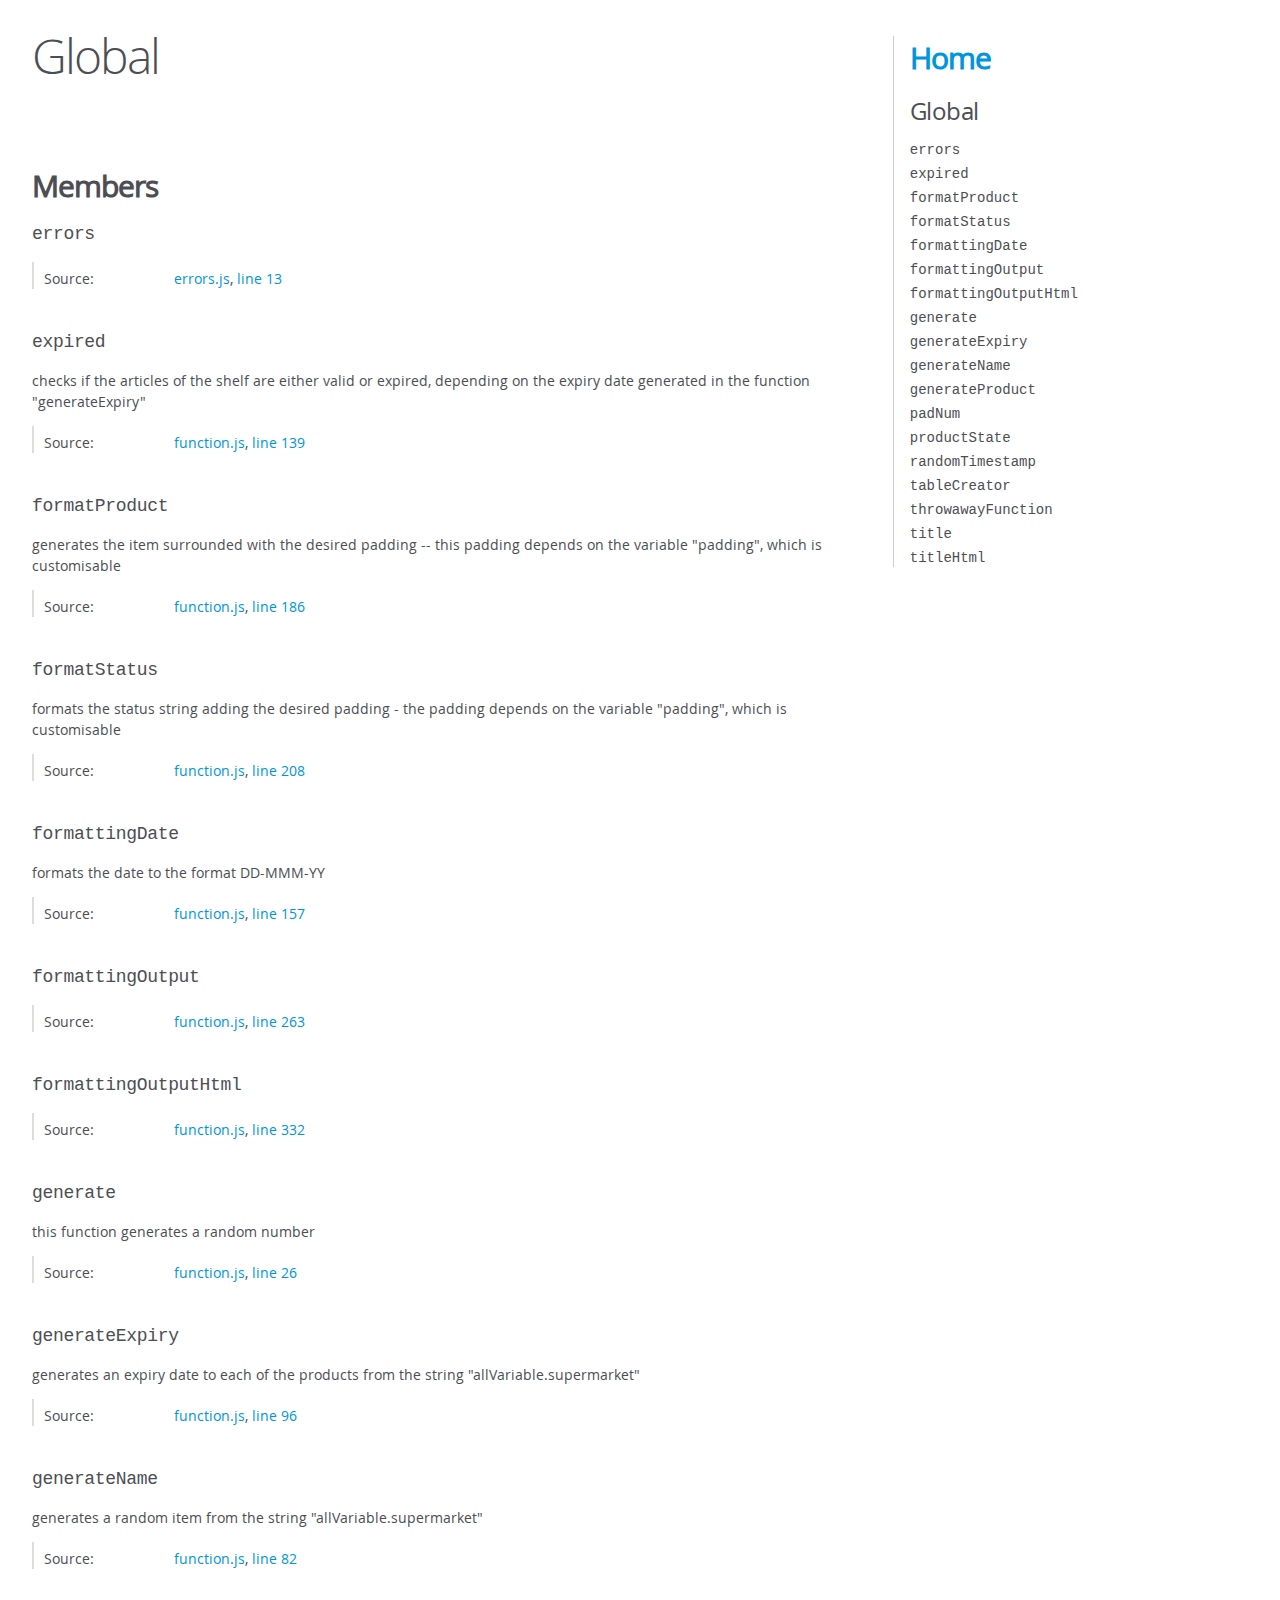
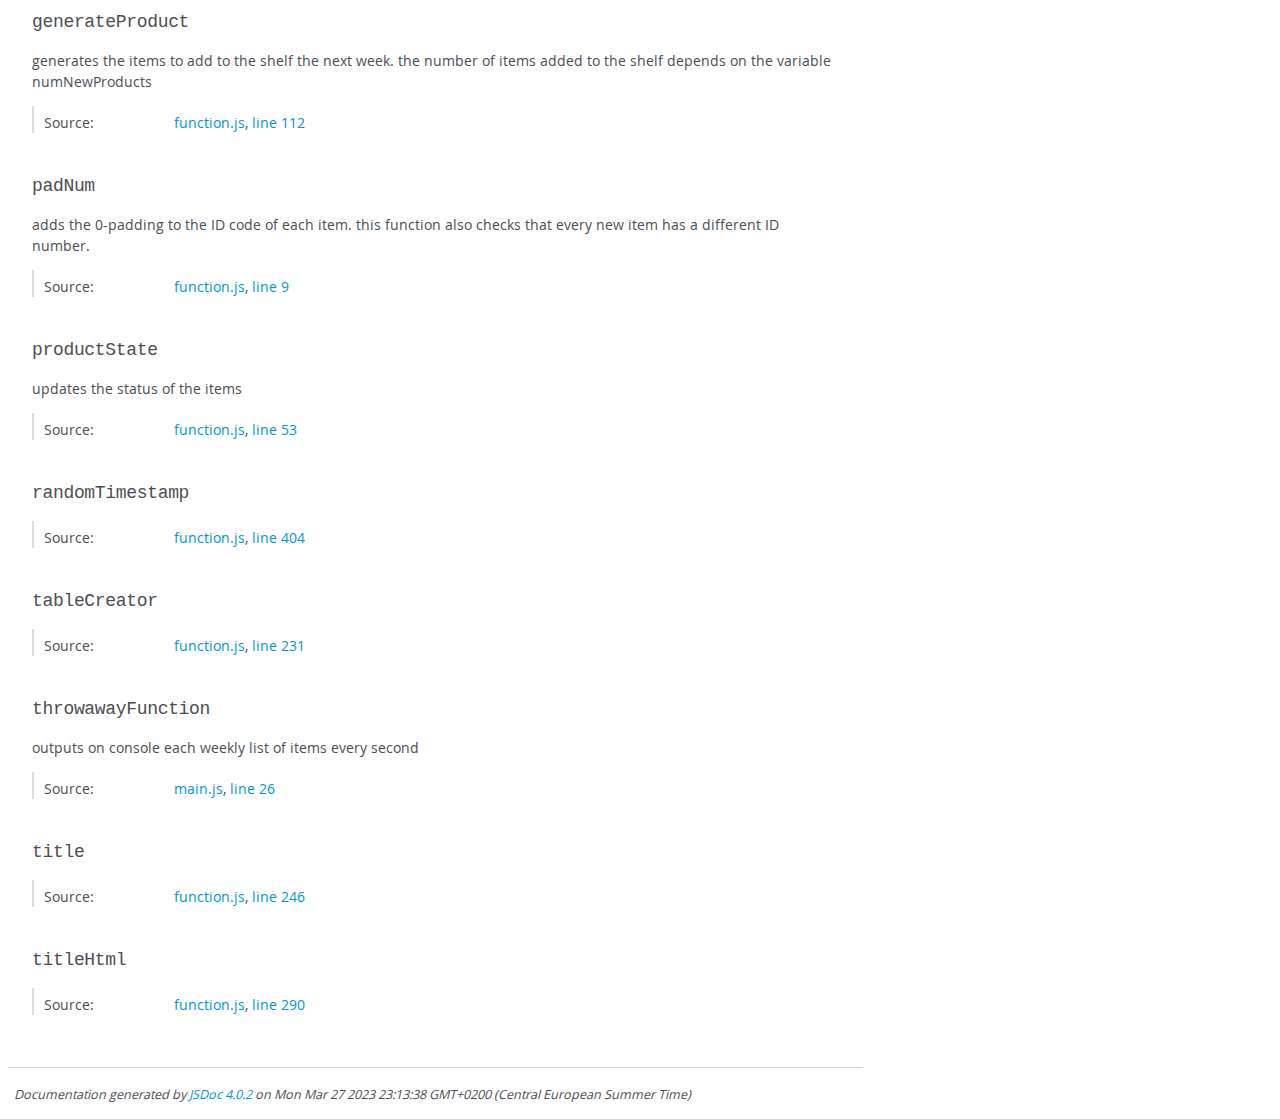
<file: JSDoc/global.html>
<!DOCTYPE html>
<html lang="en">
<head>
    <meta charset="utf-8">
    <title>JSDoc: Global</title>

    <script src="scripts/prettify/prettify.js"> </script>
    <script src="scripts/prettify/lang-css.js"> </script>
    <!--[if lt IE 9]>
      <script src="//html5shiv.googlecode.com/svn/trunk/html5.js"></script>
    <![endif]-->
    <link type="text/css" rel="stylesheet" href="styles/prettify-tomorrow.css">
    <link type="text/css" rel="stylesheet" href="styles/jsdoc-default.css">
</head>

<body>

<div id="main">

    <h1 class="page-title">Global</h1>

    




<section>

<header>
    
        <h2></h2>
        
    
</header>

<article>
    <div class="container-overview">
    
        

        


<dl class="details">

    

    

    

    

    

    

    

    

    

    

    

    

    

    

    

    
</dl>


        
    
    </div>

    

    

    

    

    

    

    
        <h3 class="subsection-title">Members</h3>

        
            
<h4 class="name" id="errors"><span class="type-signature"></span>errors<span class="type-signature"></span></h4>










<dl class="details">

    

    

    

    

    

    

    

    

    

    

    

    

    
    <dt class="tag-source">Source:</dt>
    <dd class="tag-source"><ul class="dummy"><li>
        <a href="errors.js.html">errors.js</a>, <a href="errors.js.html#line13">line 13</a>
    </li></ul></dd>
    

    

    

    
</dl>






        
            
<h4 class="name" id="expired"><span class="type-signature"></span>expired<span class="type-signature"></span></h4>




<div class="description">
    checks if the articles of the shelf are either valid or expired, depending on the expiry date generated in the function "generateExpiry"
</div>







<dl class="details">

    

    

    

    

    

    

    

    

    

    

    

    

    
    <dt class="tag-source">Source:</dt>
    <dd class="tag-source"><ul class="dummy"><li>
        <a href="function.js.html">function.js</a>, <a href="function.js.html#line139">line 139</a>
    </li></ul></dd>
    

    

    

    
</dl>






        
            
<h4 class="name" id="formatProduct"><span class="type-signature"></span>formatProduct<span class="type-signature"></span></h4>




<div class="description">
    generates the item surrounded with the desired padding -- this padding depends on thevariable "padding", which is customisable
</div>







<dl class="details">

    

    

    

    

    

    

    

    

    

    

    

    

    
    <dt class="tag-source">Source:</dt>
    <dd class="tag-source"><ul class="dummy"><li>
        <a href="function.js.html">function.js</a>, <a href="function.js.html#line186">line 186</a>
    </li></ul></dd>
    

    

    

    
</dl>






        
            
<h4 class="name" id="formatStatus"><span class="type-signature"></span>formatStatus<span class="type-signature"></span></h4>




<div class="description">
    formats the status string adding the desired padding - the padding depends on the variable "padding", which is customisable
</div>







<dl class="details">

    

    

    

    

    

    

    

    

    

    

    

    

    
    <dt class="tag-source">Source:</dt>
    <dd class="tag-source"><ul class="dummy"><li>
        <a href="function.js.html">function.js</a>, <a href="function.js.html#line208">line 208</a>
    </li></ul></dd>
    

    

    

    
</dl>






        
            
<h4 class="name" id="formattingDate"><span class="type-signature"></span>formattingDate<span class="type-signature"></span></h4>




<div class="description">
    formats the date to the format DD-MMM-YY
</div>







<dl class="details">

    

    

    

    

    

    

    

    

    

    

    

    

    
    <dt class="tag-source">Source:</dt>
    <dd class="tag-source"><ul class="dummy"><li>
        <a href="function.js.html">function.js</a>, <a href="function.js.html#line157">line 157</a>
    </li></ul></dd>
    

    

    

    
</dl>






        
            
<h4 class="name" id="formattingOutput"><span class="type-signature"></span>formattingOutput<span class="type-signature"></span></h4>










<dl class="details">

    

    

    

    

    

    

    

    

    

    

    

    

    
    <dt class="tag-source">Source:</dt>
    <dd class="tag-source"><ul class="dummy"><li>
        <a href="function.js.html">function.js</a>, <a href="function.js.html#line263">line 263</a>
    </li></ul></dd>
    

    

    

    
</dl>






        
            
<h4 class="name" id="formattingOutputHtml"><span class="type-signature"></span>formattingOutputHtml<span class="type-signature"></span></h4>










<dl class="details">

    

    

    

    

    

    

    

    

    

    

    

    

    
    <dt class="tag-source">Source:</dt>
    <dd class="tag-source"><ul class="dummy"><li>
        <a href="function.js.html">function.js</a>, <a href="function.js.html#line332">line 332</a>
    </li></ul></dd>
    

    

    

    
</dl>






        
            
<h4 class="name" id="generate"><span class="type-signature"></span>generate<span class="type-signature"></span></h4>




<div class="description">
    this function generates a random number
</div>







<dl class="details">

    

    

    

    

    

    

    

    

    

    

    

    

    
    <dt class="tag-source">Source:</dt>
    <dd class="tag-source"><ul class="dummy"><li>
        <a href="function.js.html">function.js</a>, <a href="function.js.html#line26">line 26</a>
    </li></ul></dd>
    

    

    

    
</dl>






        
            
<h4 class="name" id="generateExpiry"><span class="type-signature"></span>generateExpiry<span class="type-signature"></span></h4>




<div class="description">
    generates an expiry date to each of the products from the string "allVariable.supermarket"
</div>







<dl class="details">

    

    

    

    

    

    

    

    

    

    

    

    

    
    <dt class="tag-source">Source:</dt>
    <dd class="tag-source"><ul class="dummy"><li>
        <a href="function.js.html">function.js</a>, <a href="function.js.html#line96">line 96</a>
    </li></ul></dd>
    

    

    

    
</dl>






        
            
<h4 class="name" id="generateName"><span class="type-signature"></span>generateName<span class="type-signature"></span></h4>




<div class="description">
    generates a random item from the string "allVariable.supermarket"
</div>







<dl class="details">

    

    

    

    

    

    

    

    

    

    

    

    

    
    <dt class="tag-source">Source:</dt>
    <dd class="tag-source"><ul class="dummy"><li>
        <a href="function.js.html">function.js</a>, <a href="function.js.html#line82">line 82</a>
    </li></ul></dd>
    

    

    

    
</dl>






        
            
<h4 class="name" id="generateProduct"><span class="type-signature"></span>generateProduct<span class="type-signature"></span></h4>




<div class="description">
    generates the items to add to the shelf the next week. the number of items added to the shelfdepends on the variable numNewProducts
</div>







<dl class="details">

    

    

    

    

    

    

    

    

    

    

    

    

    
    <dt class="tag-source">Source:</dt>
    <dd class="tag-source"><ul class="dummy"><li>
        <a href="function.js.html">function.js</a>, <a href="function.js.html#line112">line 112</a>
    </li></ul></dd>
    

    

    

    
</dl>






        
            
<h4 class="name" id="padNum"><span class="type-signature"></span>padNum<span class="type-signature"></span></h4>




<div class="description">
    adds the 0-padding to the ID code of each item. this function also checks that every new item has a different ID number.
</div>







<dl class="details">

    

    

    

    

    

    

    

    

    

    

    

    

    
    <dt class="tag-source">Source:</dt>
    <dd class="tag-source"><ul class="dummy"><li>
        <a href="function.js.html">function.js</a>, <a href="function.js.html#line9">line 9</a>
    </li></ul></dd>
    

    

    

    
</dl>






        
            
<h4 class="name" id="productState"><span class="type-signature"></span>productState<span class="type-signature"></span></h4>




<div class="description">
    updates the status of the items
</div>







<dl class="details">

    

    

    

    

    

    

    

    

    

    

    

    

    
    <dt class="tag-source">Source:</dt>
    <dd class="tag-source"><ul class="dummy"><li>
        <a href="function.js.html">function.js</a>, <a href="function.js.html#line53">line 53</a>
    </li></ul></dd>
    

    

    

    
</dl>






        
            
<h4 class="name" id="randomTimestamp"><span class="type-signature"></span>randomTimestamp<span class="type-signature"></span></h4>










<dl class="details">

    

    

    

    

    

    

    

    

    

    

    

    

    
    <dt class="tag-source">Source:</dt>
    <dd class="tag-source"><ul class="dummy"><li>
        <a href="function.js.html">function.js</a>, <a href="function.js.html#line404">line 404</a>
    </li></ul></dd>
    

    

    

    
</dl>






        
            
<h4 class="name" id="tableCreator"><span class="type-signature"></span>tableCreator<span class="type-signature"></span></h4>










<dl class="details">

    

    

    

    

    

    

    

    

    

    

    

    

    
    <dt class="tag-source">Source:</dt>
    <dd class="tag-source"><ul class="dummy"><li>
        <a href="function.js.html">function.js</a>, <a href="function.js.html#line231">line 231</a>
    </li></ul></dd>
    

    

    

    
</dl>






        
            
<h4 class="name" id="throwawayFunction"><span class="type-signature"></span>throwawayFunction<span class="type-signature"></span></h4>




<div class="description">
    outputs on console each weekly list of items every second
</div>







<dl class="details">

    

    

    

    

    

    

    

    

    

    

    

    

    
    <dt class="tag-source">Source:</dt>
    <dd class="tag-source"><ul class="dummy"><li>
        <a href="main.js.html">main.js</a>, <a href="main.js.html#line26">line 26</a>
    </li></ul></dd>
    

    

    

    
</dl>






        
            
<h4 class="name" id="title"><span class="type-signature"></span>title<span class="type-signature"></span></h4>










<dl class="details">

    

    

    

    

    

    

    

    

    

    

    

    

    
    <dt class="tag-source">Source:</dt>
    <dd class="tag-source"><ul class="dummy"><li>
        <a href="function.js.html">function.js</a>, <a href="function.js.html#line246">line 246</a>
    </li></ul></dd>
    

    

    

    
</dl>






        
            
<h4 class="name" id="titleHtml"><span class="type-signature"></span>titleHtml<span class="type-signature"></span></h4>










<dl class="details">

    

    

    

    

    

    

    

    

    

    

    

    

    
    <dt class="tag-source">Source:</dt>
    <dd class="tag-source"><ul class="dummy"><li>
        <a href="function.js.html">function.js</a>, <a href="function.js.html#line290">line 290</a>
    </li></ul></dd>
    

    

    

    
</dl>






        
    

    

    

    
</article>

</section>




</div>

<nav>
    <h2><a href="index.html">Home</a></h2><h3>Global</h3><ul><li><a href="global.html#errors">errors</a></li><li><a href="global.html#expired">expired</a></li><li><a href="global.html#formatProduct">formatProduct</a></li><li><a href="global.html#formatStatus">formatStatus</a></li><li><a href="global.html#formattingDate">formattingDate</a></li><li><a href="global.html#formattingOutput">formattingOutput</a></li><li><a href="global.html#formattingOutputHtml">formattingOutputHtml</a></li><li><a href="global.html#generate">generate</a></li><li><a href="global.html#generateExpiry">generateExpiry</a></li><li><a href="global.html#generateName">generateName</a></li><li><a href="global.html#generateProduct">generateProduct</a></li><li><a href="global.html#padNum">padNum</a></li><li><a href="global.html#productState">productState</a></li><li><a href="global.html#randomTimestamp">randomTimestamp</a></li><li><a href="global.html#tableCreator">tableCreator</a></li><li><a href="global.html#throwawayFunction">throwawayFunction</a></li><li><a href="global.html#title">title</a></li><li><a href="global.html#titleHtml">titleHtml</a></li></ul>
</nav>

<br class="clear">

<footer>
    Documentation generated by <a href="https://github.com/jsdoc/jsdoc">JSDoc 4.0.2</a> on Mon Mar 27 2023 23:13:38 GMT+0200 (Central European Summer Time)
</footer>

<script> prettyPrint(); </script>
<script src="scripts/linenumber.js"> </script>
</body>
</html>
</file>
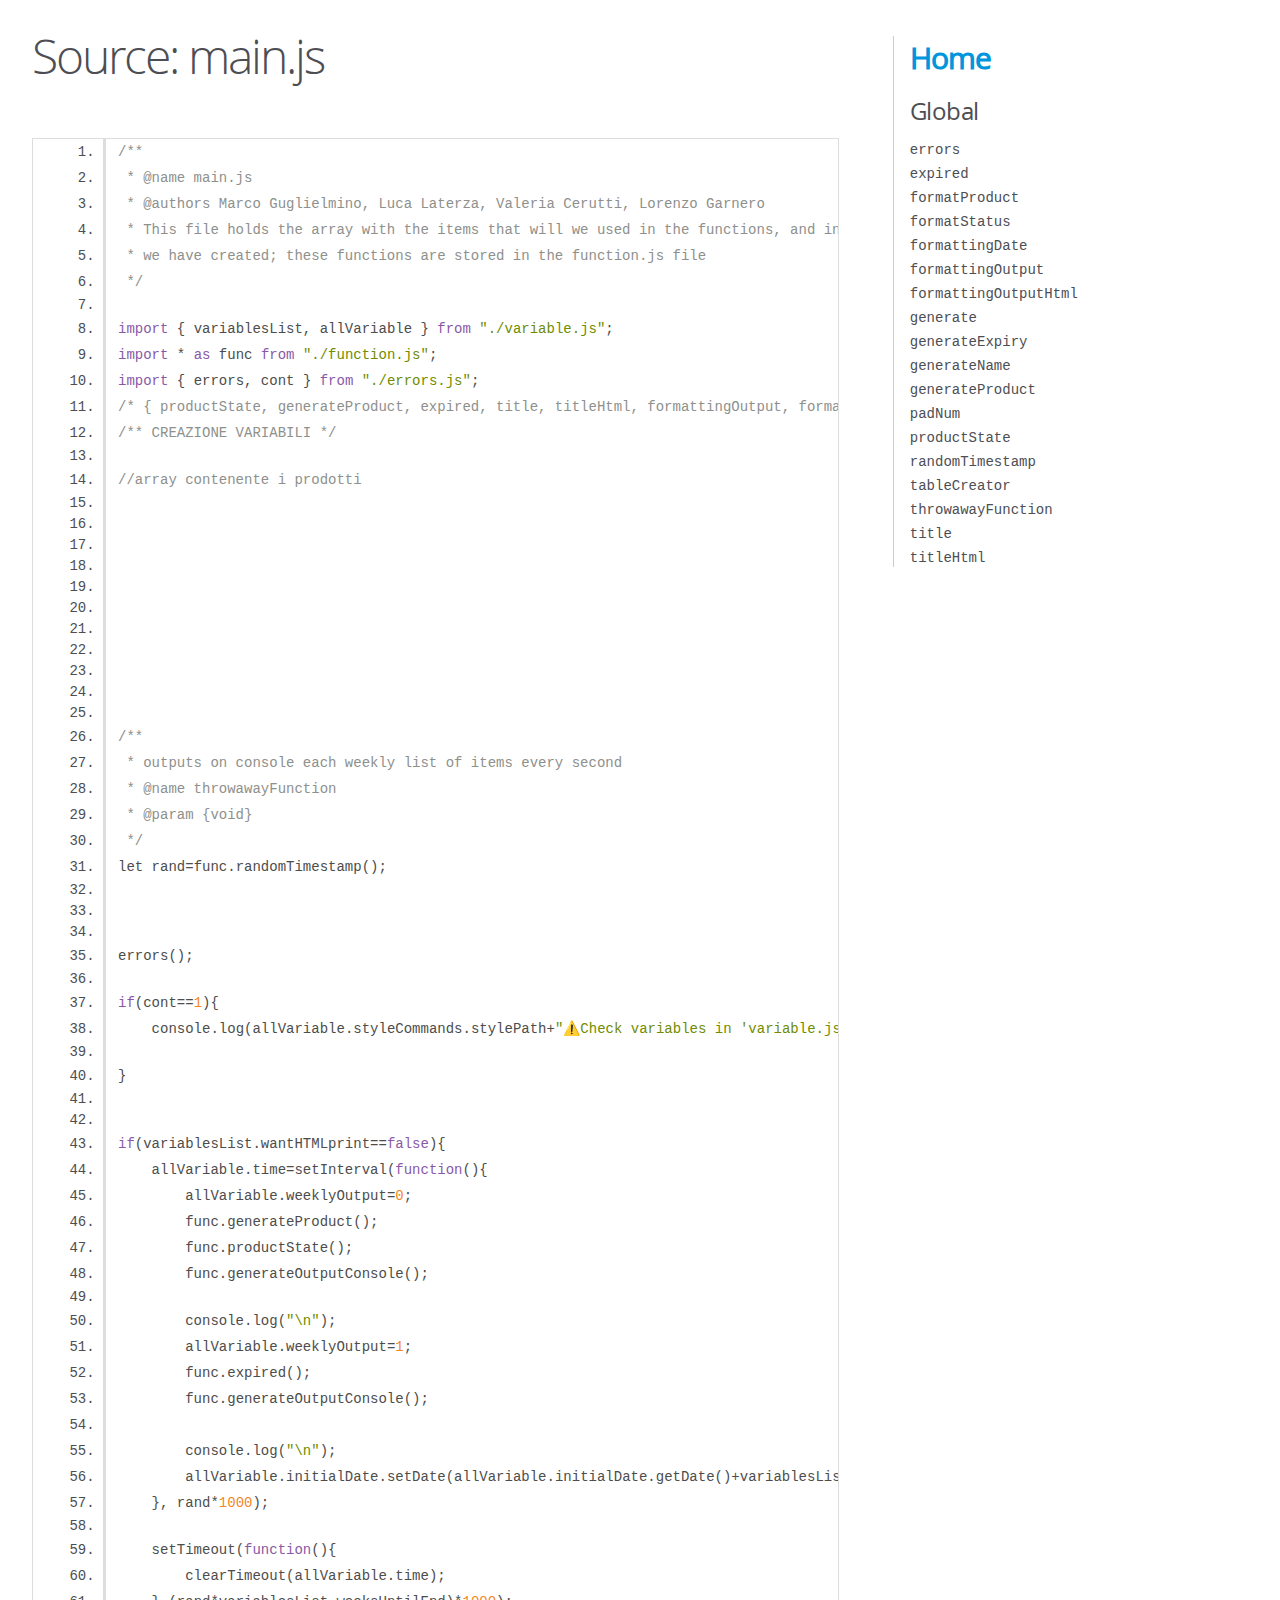
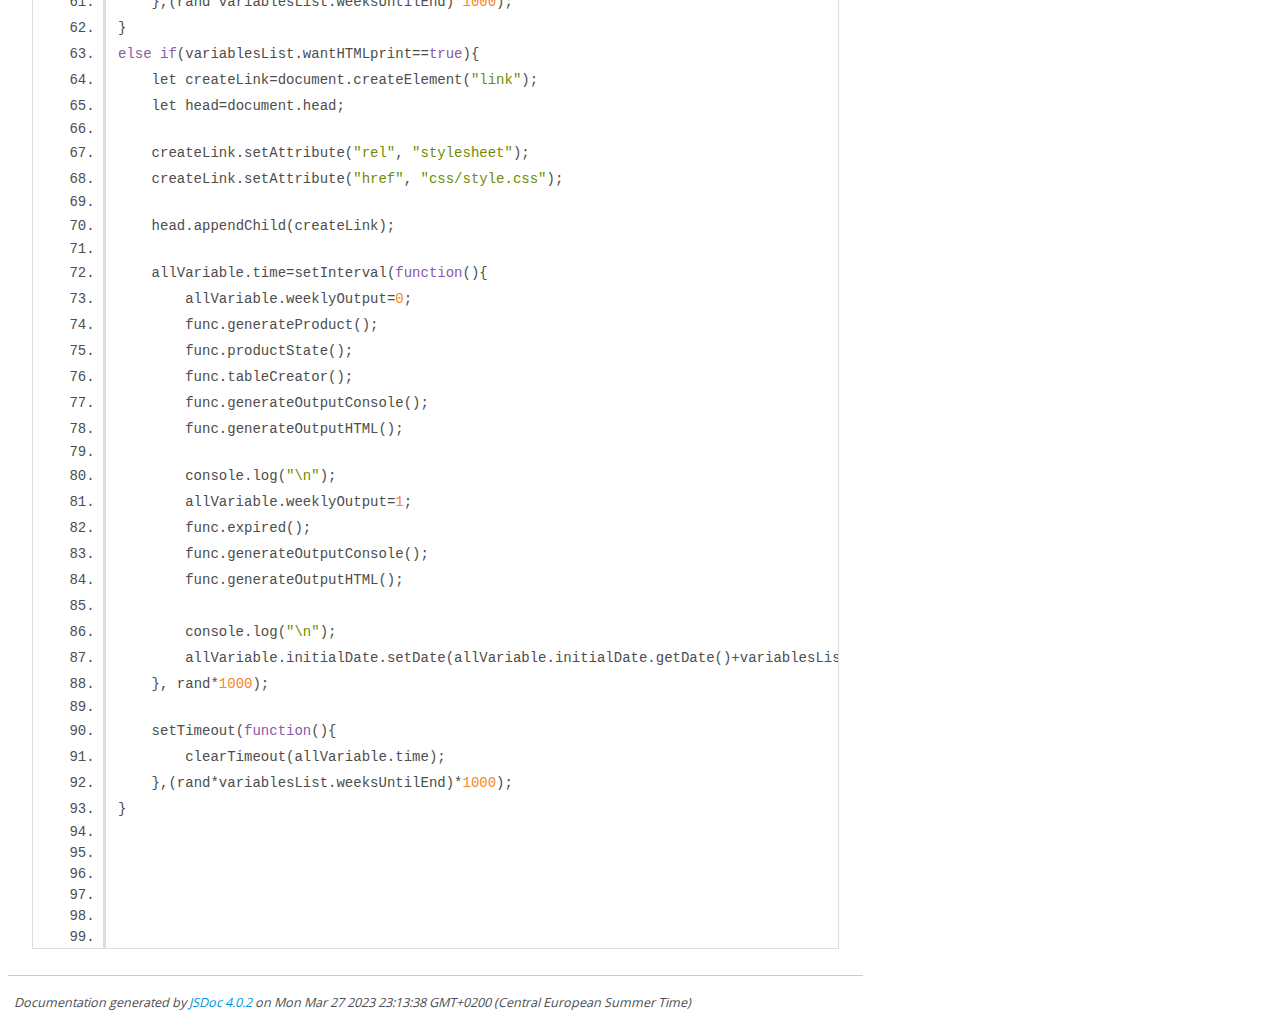
<file: JSDoc/main.js.html>
<!DOCTYPE html>
<html lang="en">
<head>
    <meta charset="utf-8">
    <title>JSDoc: Source: main.js</title>

    <script src="scripts/prettify/prettify.js"> </script>
    <script src="scripts/prettify/lang-css.js"> </script>
    <!--[if lt IE 9]>
      <script src="//html5shiv.googlecode.com/svn/trunk/html5.js"></script>
    <![endif]-->
    <link type="text/css" rel="stylesheet" href="styles/prettify-tomorrow.css">
    <link type="text/css" rel="stylesheet" href="styles/jsdoc-default.css">
</head>

<body>

<div id="main">

    <h1 class="page-title">Source: main.js</h1>

    



    
    <section>
        <article>
            <pre class="prettyprint source linenums"><code>/**
 * @name main.js
 * @authors Marco Guglielmino, Luca Laterza, Valeria Cerutti, Lorenzo Garnero
 * This file holds the array with the items that will we used in the functions, and invokes all the several functions
 * we have created; these functions are stored in the function.js file
 */

import { variablesList, allVariable } from "./variable.js";
import * as func from "./function.js";
import { errors, cont } from "./errors.js";
/* { productState, generateProduct, expired, title, titleHtml, formattingOutput, formattingOutputHtml, randomTimestamp, tableCreator} */
/** CREAZIONE VARIABILI */

//array contenente i prodotti











/**
 * outputs on console each weekly list of items every second
 * @name throwawayFunction
 * @param {void}
 */
let rand=func.randomTimestamp();



errors();

if(cont==1){
    console.log(allVariable.styleCommands.stylePath+"⚠️Check variables in 'variable.js' file⚠️", allVariable.styleCommands.styleValid);

}


if(variablesList.wantHTMLprint==false){
    allVariable.time=setInterval(function(){
        allVariable.weeklyOutput=0;
        func.generateProduct();
        func.productState();
        func.generateOutputConsole();

        console.log("\n");
        allVariable.weeklyOutput=1;
        func.expired();
        func.generateOutputConsole();
        
        console.log("\n");
        allVariable.initialDate.setDate(allVariable.initialDate.getDate()+variablesList.daysUntilNextStamp);
    }, rand*1000); 

    setTimeout(function(){
        clearTimeout(allVariable.time);
    },(rand*variablesList.weeksUntilEnd)*1000); 
}
else if(variablesList.wantHTMLprint==true){
    let createLink=document.createElement("link");
    let head=document.head;

    createLink.setAttribute("rel", "stylesheet");
    createLink.setAttribute("href", "css/style.css");

    head.appendChild(createLink);

    allVariable.time=setInterval(function(){
        allVariable.weeklyOutput=0;
        func.generateProduct();
        func.productState();
        func.tableCreator();
        func.generateOutputConsole();
        func.generateOutputHTML();

        console.log("\n");
        allVariable.weeklyOutput=1;
        func.expired();
        func.generateOutputConsole();
        func.generateOutputHTML();
        
        console.log("\n");
        allVariable.initialDate.setDate(allVariable.initialDate.getDate()+variablesList.daysUntilNextStamp);    
    }, rand*1000); 

    setTimeout(function(){
        clearTimeout(allVariable.time);
    },(rand*variablesList.weeksUntilEnd)*1000); 
}






</code></pre>
        </article>
    </section>




</div>

<nav>
    <h2><a href="index.html">Home</a></h2><h3>Global</h3><ul><li><a href="global.html#errors">errors</a></li><li><a href="global.html#expired">expired</a></li><li><a href="global.html#formatProduct">formatProduct</a></li><li><a href="global.html#formatStatus">formatStatus</a></li><li><a href="global.html#formattingDate">formattingDate</a></li><li><a href="global.html#formattingOutput">formattingOutput</a></li><li><a href="global.html#formattingOutputHtml">formattingOutputHtml</a></li><li><a href="global.html#generate">generate</a></li><li><a href="global.html#generateExpiry">generateExpiry</a></li><li><a href="global.html#generateName">generateName</a></li><li><a href="global.html#generateProduct">generateProduct</a></li><li><a href="global.html#padNum">padNum</a></li><li><a href="global.html#productState">productState</a></li><li><a href="global.html#randomTimestamp">randomTimestamp</a></li><li><a href="global.html#tableCreator">tableCreator</a></li><li><a href="global.html#throwawayFunction">throwawayFunction</a></li><li><a href="global.html#title">title</a></li><li><a href="global.html#titleHtml">titleHtml</a></li></ul>
</nav>

<br class="clear">

<footer>
    Documentation generated by <a href="https://github.com/jsdoc/jsdoc">JSDoc 4.0.2</a> on Mon Mar 27 2023 23:13:38 GMT+0200 (Central European Summer Time)
</footer>

<script> prettyPrint(); </script>
<script src="scripts/linenumber.js"> </script>
</body>
</html>
</file>
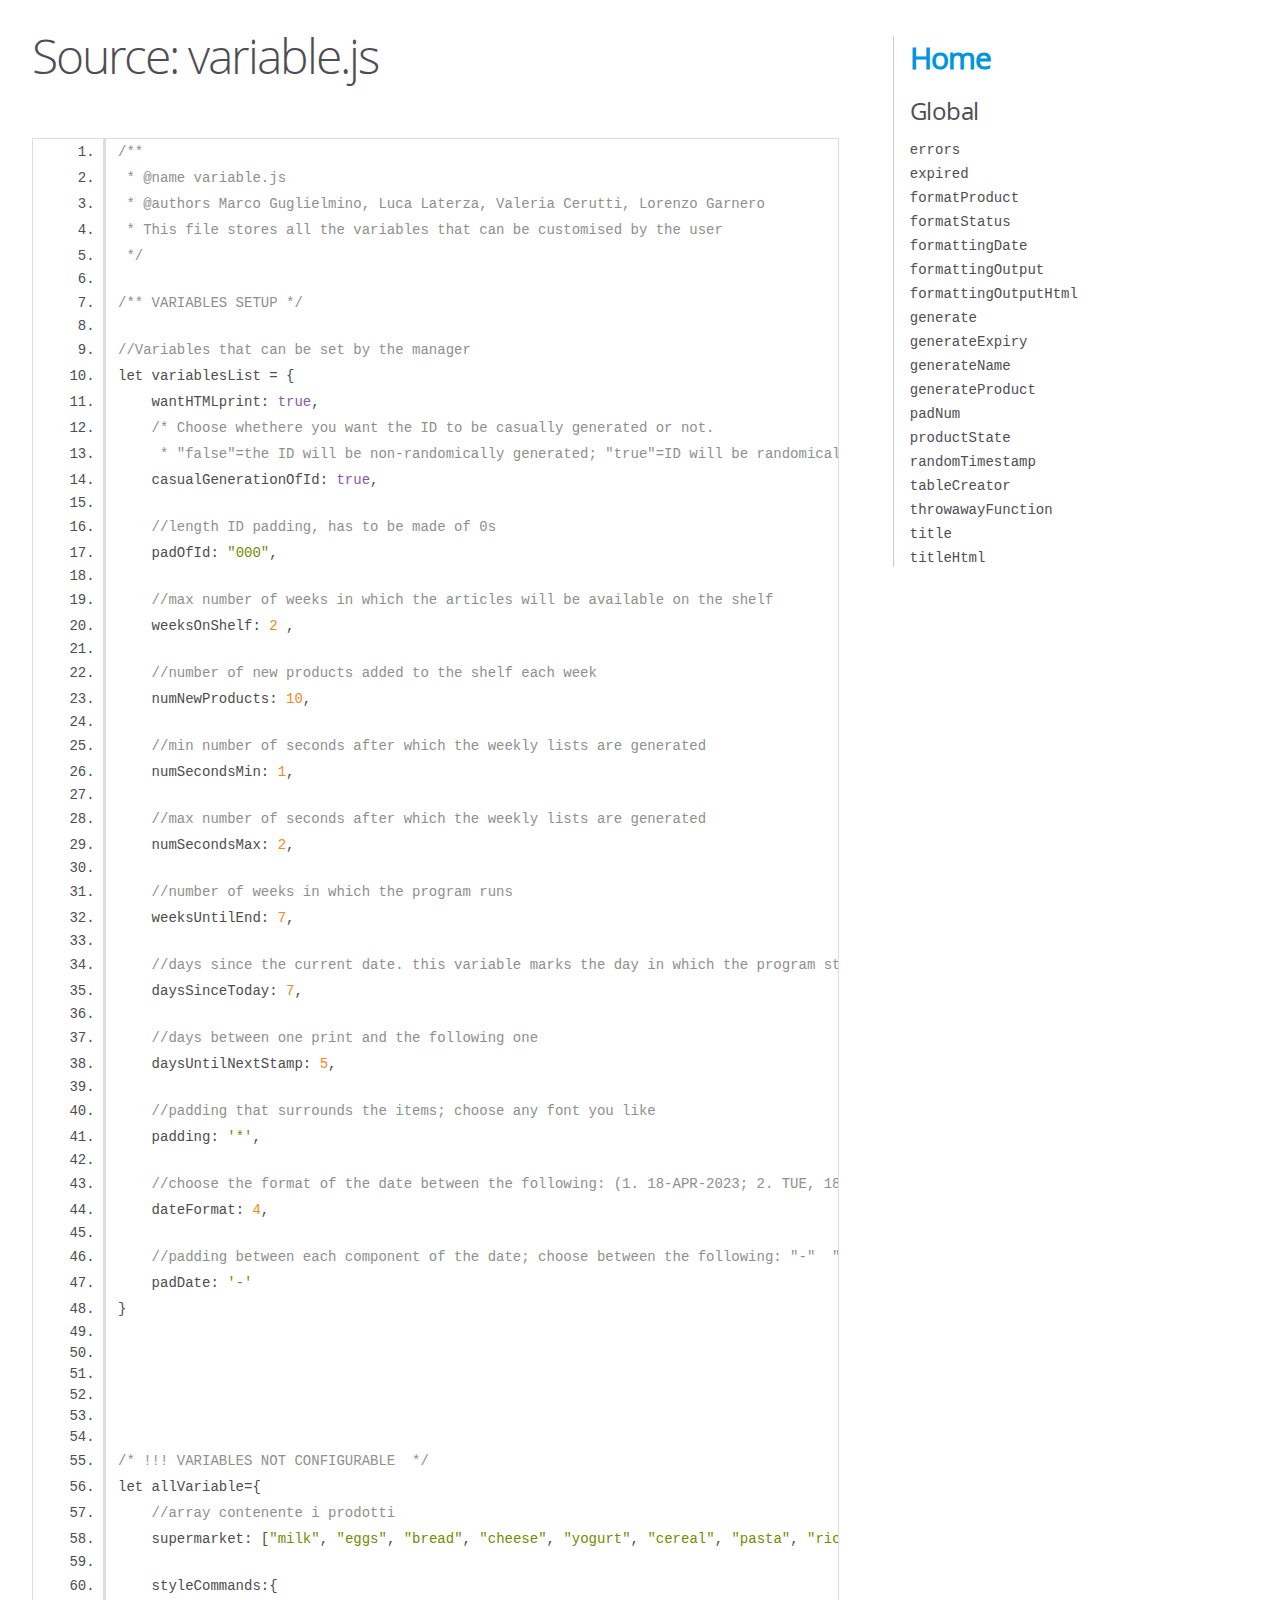
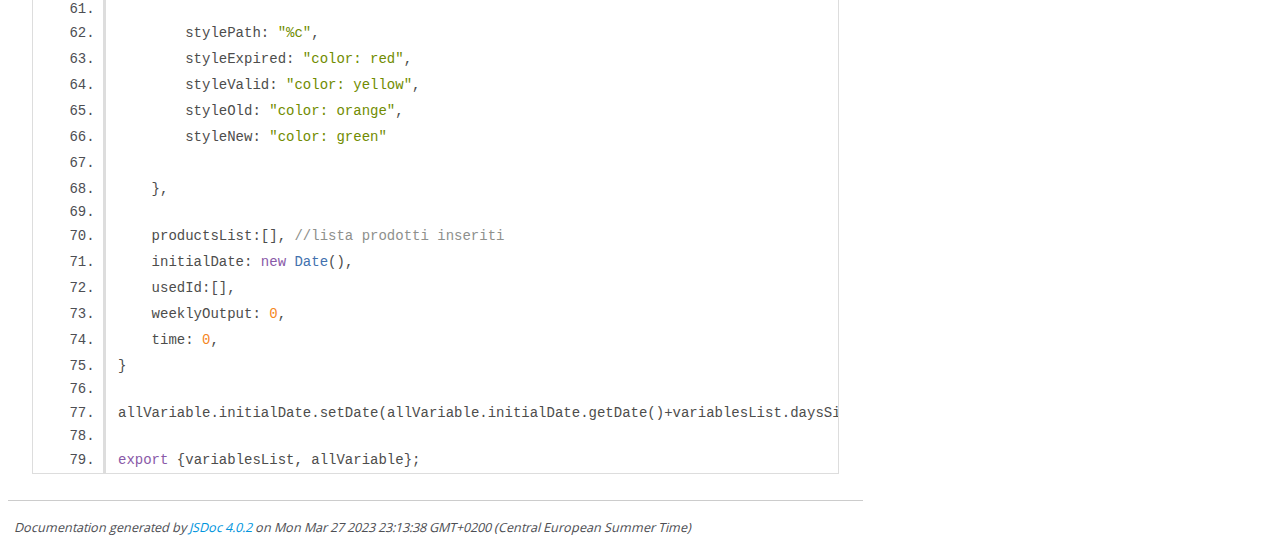
<file: JSDoc/variable.js.html>
<!DOCTYPE html>
<html lang="en">
<head>
    <meta charset="utf-8">
    <title>JSDoc: Source: variable.js</title>

    <script src="scripts/prettify/prettify.js"> </script>
    <script src="scripts/prettify/lang-css.js"> </script>
    <!--[if lt IE 9]>
      <script src="//html5shiv.googlecode.com/svn/trunk/html5.js"></script>
    <![endif]-->
    <link type="text/css" rel="stylesheet" href="styles/prettify-tomorrow.css">
    <link type="text/css" rel="stylesheet" href="styles/jsdoc-default.css">
</head>

<body>

<div id="main">

    <h1 class="page-title">Source: variable.js</h1>

    



    
    <section>
        <article>
            <pre class="prettyprint source linenums"><code>/**
 * @name variable.js
 * @authors Marco Guglielmino, Luca Laterza, Valeria Cerutti, Lorenzo Garnero
 * This file stores all the variables that can be customised by the user
 */

/** VARIABLES SETUP */

//Variables that can be set by the manager
let variablesList = {
    wantHTMLprint: true,
    /* Choose whethere you want the ID to be casually generated or not. 
     * "false"=the ID will be non-randomically generated; "true"=ID will be randomically generated */
    casualGenerationOfId: true,

    //length ID padding, has to be made of 0s
    padOfId: "000",

    //max number of weeks in which the articles will be available on the shelf
    weeksOnShelf: 2 ,

    //number of new products added to the shelf each week
    numNewProducts: 10,

    //min number of seconds after which the weekly lists are generated
    numSecondsMin: 1,

    //max number of seconds after which the weekly lists are generated
    numSecondsMax: 2,

    //number of weeks in which the program runs
    weeksUntilEnd: 7,

    //days since the current date. this variable marks the day in which the program starts running
    daysSinceToday: 7,

    //days between one print and the following one
    daysUntilNextStamp: 5,

    //padding that surrounds the items; choose any font you like
    padding: '*',

    //choose the format of the date between the following: (1. 18-APR-2023; 2. TUE, 18-APR-2023; 3. 18-04-2023; 4. APR-18-2023; 5. 04-18-2023; 6. 2023-04-18; 7. 2023-18-04)
    dateFormat: 4,

    //padding between each component of the date; choose between the following: "-"  "."  "/"
    padDate: '-' 
}






/* !!! VARIABLES NOT CONFIGURABLE  */
let allVariable={
    //array contenente i prodotti
    supermarket: ["milk", "eggs", "bread", "cheese", "yogurt", "cereal", "pasta", "rice", "beans", "peanut butter", "jelly", "canned tomatoes", "frozen vegetables", "frozen pizza", "frozen dinners", "ground beef", "chicken breasts", "salmon", "tuna", "apples", "oranges", "bananas", "strawberries", "blueberries", "grapes", "carrots", "broccoli", "lettuce", "potatoes", "onions"],

    styleCommands:{

        stylePath: "%c",
        styleExpired: "color: red",
        styleValid: "color: yellow",
        styleOld: "color: orange",
        styleNew: "color: green"
    
    },

    productsList:[], //lista prodotti inseriti
    initialDate: new Date(),
    usedId:[],
    weeklyOutput: 0,
    time: 0,
}

allVariable.initialDate.setDate(allVariable.initialDate.getDate()+variablesList.daysSinceToday);

export {variablesList, allVariable};</code></pre>
        </article>
    </section>




</div>

<nav>
    <h2><a href="index.html">Home</a></h2><h3>Global</h3><ul><li><a href="global.html#errors">errors</a></li><li><a href="global.html#expired">expired</a></li><li><a href="global.html#formatProduct">formatProduct</a></li><li><a href="global.html#formatStatus">formatStatus</a></li><li><a href="global.html#formattingDate">formattingDate</a></li><li><a href="global.html#formattingOutput">formattingOutput</a></li><li><a href="global.html#formattingOutputHtml">formattingOutputHtml</a></li><li><a href="global.html#generate">generate</a></li><li><a href="global.html#generateExpiry">generateExpiry</a></li><li><a href="global.html#generateName">generateName</a></li><li><a href="global.html#generateProduct">generateProduct</a></li><li><a href="global.html#padNum">padNum</a></li><li><a href="global.html#productState">productState</a></li><li><a href="global.html#randomTimestamp">randomTimestamp</a></li><li><a href="global.html#tableCreator">tableCreator</a></li><li><a href="global.html#throwawayFunction">throwawayFunction</a></li><li><a href="global.html#title">title</a></li><li><a href="global.html#titleHtml">titleHtml</a></li></ul>
</nav>

<br class="clear">

<footer>
    Documentation generated by <a href="https://github.com/jsdoc/jsdoc">JSDoc 4.0.2</a> on Mon Mar 27 2023 23:13:38 GMT+0200 (Central European Summer Time)
</footer>

<script> prettyPrint(); </script>
<script src="scripts/linenumber.js"> </script>
</body>
</html>
</file>
<file: JSDoc/styles/prettify-tomorrow.css>
/* Tomorrow Theme */
/* Original theme - https://github.com/chriskempson/tomorrow-theme */
/* Pretty printing styles. Used with prettify.js. */
/* SPAN elements with the classes below are added by prettyprint. */
/* plain text */
.pln {
  color: #4d4d4c; }

@media screen {
  /* string content */
  .str {
    color: #718c00; }

  /* a keyword */
  .kwd {
    color: #8959a8; }

  /* a comment */
  .com {
    color: #8e908c; }

  /* a type name */
  .typ {
    color: #4271ae; }

  /* a literal value */
  .lit {
    color: #f5871f; }

  /* punctuation */
  .pun {
    color: #4d4d4c; }

  /* lisp open bracket */
  .opn {
    color: #4d4d4c; }

  /* lisp close bracket */
  .clo {
    color: #4d4d4c; }

  /* a markup tag name */
  .tag {
    color: #c82829; }

  /* a markup attribute name */
  .atn {
    color: #f5871f; }

  /* a markup attribute value */
  .atv {
    color: #3e999f; }

  /* a declaration */
  .dec {
    color: #f5871f; }

  /* a variable name */
  .var {
    color: #c82829; }

  /* a function name */
  .fun {
    color: #4271ae; } }
/* Use higher contrast and text-weight for printable form. */
@media print, projection {
  .str {
    color: #060; }

  .kwd {
    color: #006;
    font-weight: bold; }

  .com {
    color: #600;
    font-style: italic; }

  .typ {
    color: #404;
    font-weight: bold; }

  .lit {
    color: #044; }

  .pun, .opn, .clo {
    color: #440; }

  .tag {
    color: #006;
    font-weight: bold; }

  .atn {
    color: #404; }

  .atv {
    color: #060; } }
/* Style */
/*
pre.prettyprint {
  background: white;
  font-family: Consolas, Monaco, 'Andale Mono', monospace;
  font-size: 12px;
  line-height: 1.5;
  border: 1px solid #ccc;
  padding: 10px; }
*/

/* Specify class=linenums on a pre to get line numbering */
ol.linenums {
  margin-top: 0;
  margin-bottom: 0; }

/* IE indents via margin-left */
li.L0,
li.L1,
li.L2,
li.L3,
li.L4,
li.L5,
li.L6,
li.L7,
li.L8,
li.L9 {
  /* */ }

/* Alternate shading for lines */
li.L1,
li.L3,
li.L5,
li.L7,
li.L9 {
  /* */ }
</file>
<file: JSDoc/styles/jsdoc-default.css>
@font-face {
    font-family: 'Open Sans';
    font-weight: normal;
    font-style: normal;
    src: url('../fonts/OpenSans-Regular-webfont.eot');
    src:
        local('Open Sans'),
        local('OpenSans'),
        url('../fonts/OpenSans-Regular-webfont.eot?#iefix') format('embedded-opentype'),
        url('../fonts/OpenSans-Regular-webfont.woff') format('woff'),
        url('../fonts/OpenSans-Regular-webfont.svg#open_sansregular') format('svg');
}

@font-face {
    font-family: 'Open Sans Light';
    font-weight: normal;
    font-style: normal;
    src: url('../fonts/OpenSans-Light-webfont.eot');
    src:
        local('Open Sans Light'),
        local('OpenSans Light'),
        url('../fonts/OpenSans-Light-webfont.eot?#iefix') format('embedded-opentype'),
        url('../fonts/OpenSans-Light-webfont.woff') format('woff'),
        url('../fonts/OpenSans-Light-webfont.svg#open_sanslight') format('svg');
}

html
{
    overflow: auto;
    background-color: #fff;
    font-size: 14px;
}

body
{
    font-family: 'Open Sans', sans-serif;
    line-height: 1.5;
    color: #4d4e53;
    background-color: white;
}

a, a:visited, a:active {
    color: #0095dd;
    text-decoration: none;
}

a:hover {
    text-decoration: underline;
}

header
{
    display: block;
    padding: 0px 4px;
}

tt, code, kbd, samp {
    font-family: Consolas, Monaco, 'Andale Mono', monospace;
}

.class-description {
    font-size: 130%;
    line-height: 140%;
    margin-bottom: 1em;
    margin-top: 1em;
}

.class-description:empty {
    margin: 0;
}

#main {
    float: left;
    width: 70%;
}

article dl {
    margin-bottom: 40px;
}

article img {
  max-width: 100%;
}

section
{
    display: block;
    background-color: #fff;
    padding: 12px 24px;
    border-bottom: 1px solid #ccc;
    margin-right: 30px;
}

.variation {
    display: none;
}

.signature-attributes {
    font-size: 60%;
    color: #aaa;
    font-style: italic;
    font-weight: lighter;
}

nav
{
    display: block;
    float: right;
    margin-top: 28px;
    width: 30%;
    box-sizing: border-box;
    border-left: 1px solid #ccc;
    padding-left: 16px;
}

nav ul {
    font-family: 'Lucida Grande', 'Lucida Sans Unicode', arial, sans-serif;
    font-size: 100%;
    line-height: 17px;
    padding: 0;
    margin: 0;
    list-style-type: none;
}

nav ul a, nav ul a:visited, nav ul a:active {
    font-family: Consolas, Monaco, 'Andale Mono', monospace;
    line-height: 18px;
    color: #4D4E53;
}

nav h3 {
    margin-top: 12px;
}

nav li {
    margin-top: 6px;
}

footer {
    display: block;
    padding: 6px;
    margin-top: 12px;
    font-style: italic;
    font-size: 90%;
}

h1, h2, h3, h4 {
    font-weight: 200;
    margin: 0;
}

h1
{
    font-family: 'Open Sans Light', sans-serif;
    font-size: 48px;
    letter-spacing: -2px;
    margin: 12px 24px 20px;
}

h2, h3.subsection-title
{
    font-size: 30px;
    font-weight: 700;
    letter-spacing: -1px;
    margin-bottom: 12px;
}

h3
{
    font-size: 24px;
    letter-spacing: -0.5px;
    margin-bottom: 12px;
}

h4
{
    font-size: 18px;
    letter-spacing: -0.33px;
    margin-bottom: 12px;
    color: #4d4e53;
}

h5, .container-overview .subsection-title
{
    font-size: 120%;
    font-weight: bold;
    letter-spacing: -0.01em;
    margin: 8px 0 3px 0;
}

h6
{
    font-size: 100%;
    letter-spacing: -0.01em;
    margin: 6px 0 3px 0;
    font-style: italic;
}

table
{
    border-spacing: 0;
    border: 0;
    border-collapse: collapse;
}

td, th
{
    border: 1px solid #ddd;
    margin: 0px;
    text-align: left;
    vertical-align: top;
    padding: 4px 6px;
    display: table-cell;
}

thead tr
{
    background-color: #ddd;
    font-weight: bold;
}

th { border-right: 1px solid #aaa; }
tr > th:last-child { border-right: 1px solid #ddd; }

.ancestors, .attribs { color: #999; }
.ancestors a, .attribs a
{
    color: #999 !important;
    text-decoration: none;
}

.clear
{
    clear: both;
}

.important
{
    font-weight: bold;
    color: #950B02;
}

.yes-def {
    text-indent: -1000px;
}

.type-signature {
    color: #aaa;
}

.name, .signature {
    font-family: Consolas, Monaco, 'Andale Mono', monospace;
}

.details { margin-top: 14px; border-left: 2px solid #DDD; }
.details dt { width: 120px; float: left; padding-left: 10px;  padding-top: 6px; }
.details dd { margin-left: 70px; }
.details ul { margin: 0; }
.details ul { list-style-type: none; }
.details li { margin-left: 30px; padding-top: 6px; }
.details pre.prettyprint { margin: 0 }
.details .object-value { padding-top: 0; }

.description {
    margin-bottom: 1em;
    margin-top: 1em;
}

.code-caption
{
    font-style: italic;
    font-size: 107%;
    margin: 0;
}

.source
{
    border: 1px solid #ddd;
    width: 80%;
    overflow: auto;
}

.prettyprint.source {
    width: inherit;
}

.source code
{
    font-size: 100%;
    line-height: 18px;
    display: block;
    padding: 4px 12px;
    margin: 0;
    background-color: #fff;
    color: #4D4E53;
}

.prettyprint code span.line
{
  display: inline-block;
}

.prettyprint.linenums
{
  padding-left: 70px;
  -webkit-user-select: none;
  -moz-user-select: none;
  -ms-user-select: none;
  user-select: none;
}

.prettyprint.linenums ol
{
  padding-left: 0;
}

.prettyprint.linenums li
{
  border-left: 3px #ddd solid;
}

.prettyprint.linenums li.selected,
.prettyprint.linenums li.selected *
{
  background-color: lightyellow;
}

.prettyprint.linenums li *
{
  -webkit-user-select: text;
  -moz-user-select: text;
  -ms-user-select: text;
  user-select: text;
}

.params .name, .props .name, .name code {
    color: #4D4E53;
    font-family: Consolas, Monaco, 'Andale Mono', monospace;
    font-size: 100%;
}

.params td.description > p:first-child,
.props td.description > p:first-child
{
    margin-top: 0;
    padding-top: 0;
}

.params td.description > p:last-child,
.props td.description > p:last-child
{
    margin-bottom: 0;
    padding-bottom: 0;
}

.disabled {
    color: #454545;
}
</file>
<file: progetto-01-main-1/css/errors.css>
*{
    font-family: Courier;
    box-sizing: border-box;
}

div{
    width: auto;
    display: flex;
    justify-content: center;
    margin: 0 auto;
}

.error{
    background-color: red;
    color: white;
    font-weight: bold;
    font-size: 25px;
    border-radius: 10px;
    padding: 7px;
}

.warning{
    background-color: yellow;
    font-weight: bold;
    font-size: 25px;
    border-radius: 10px;
    padding: 7px;
}
</file>
